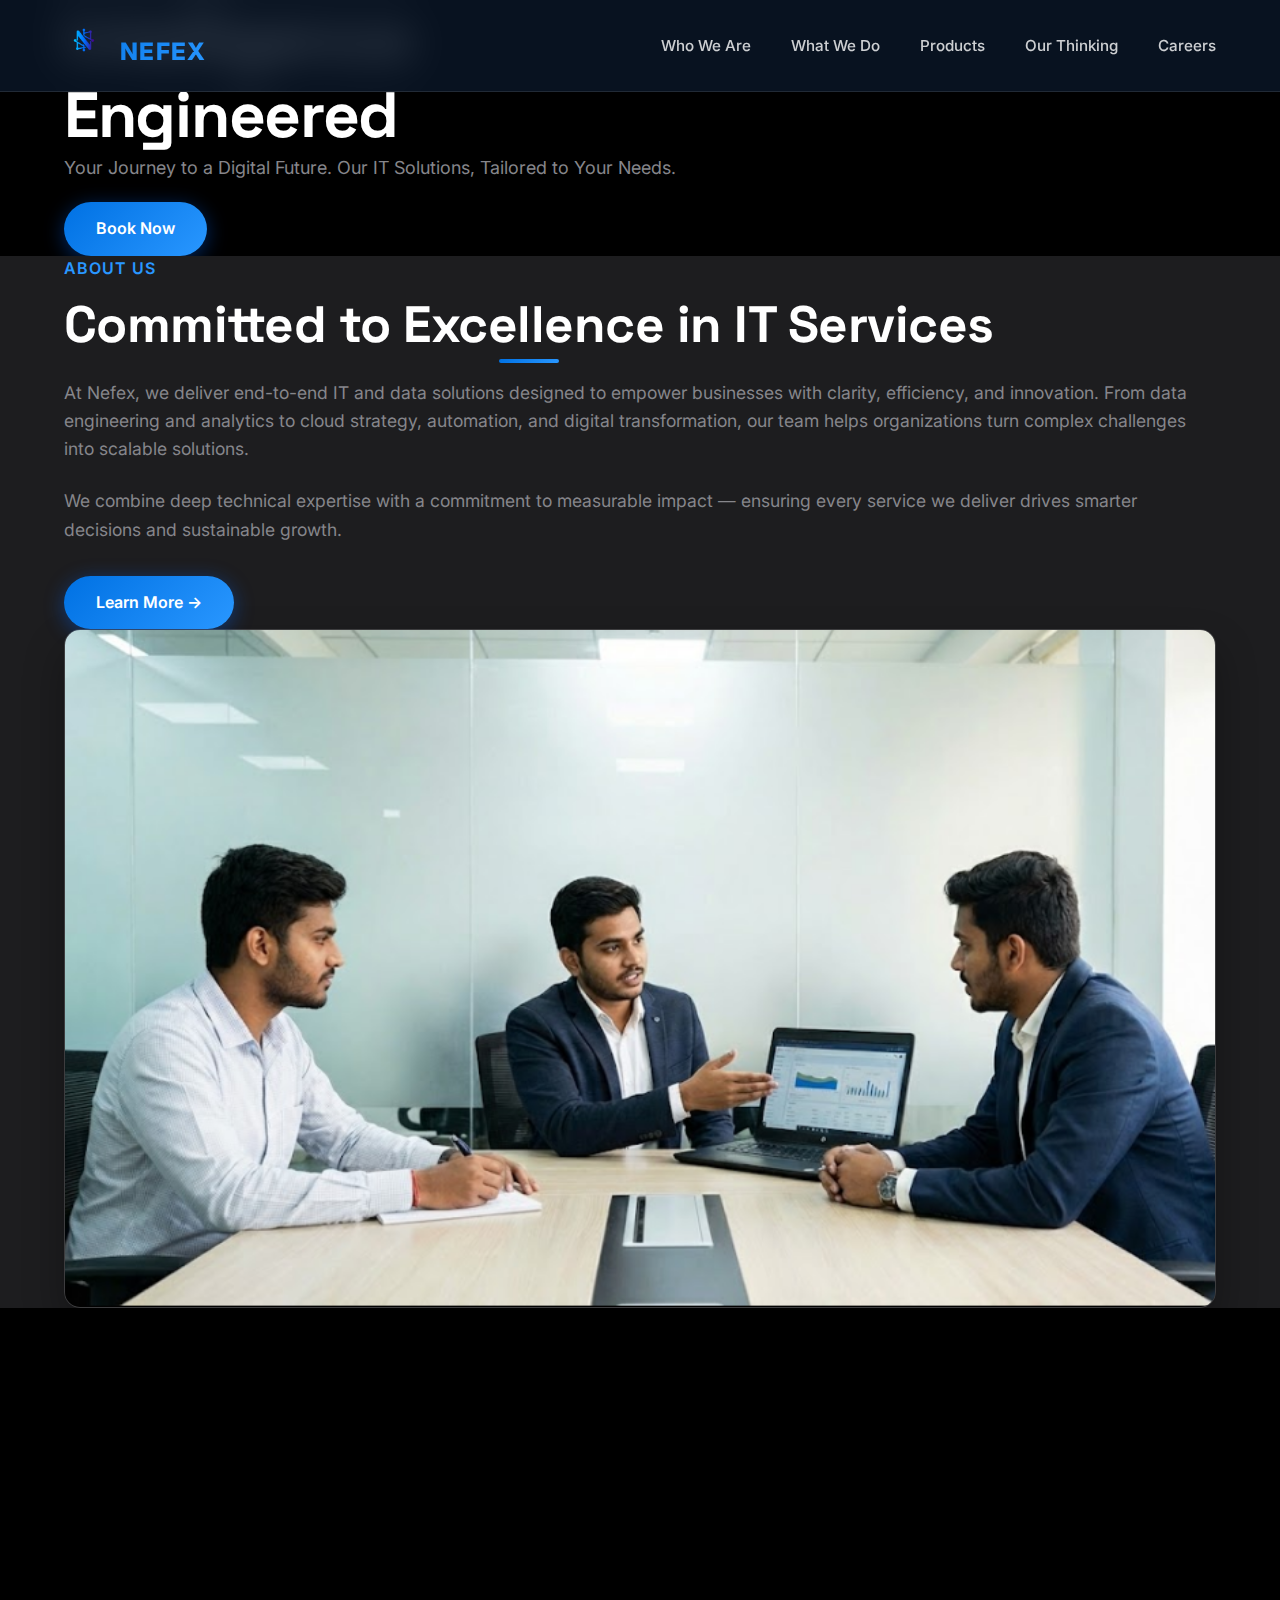
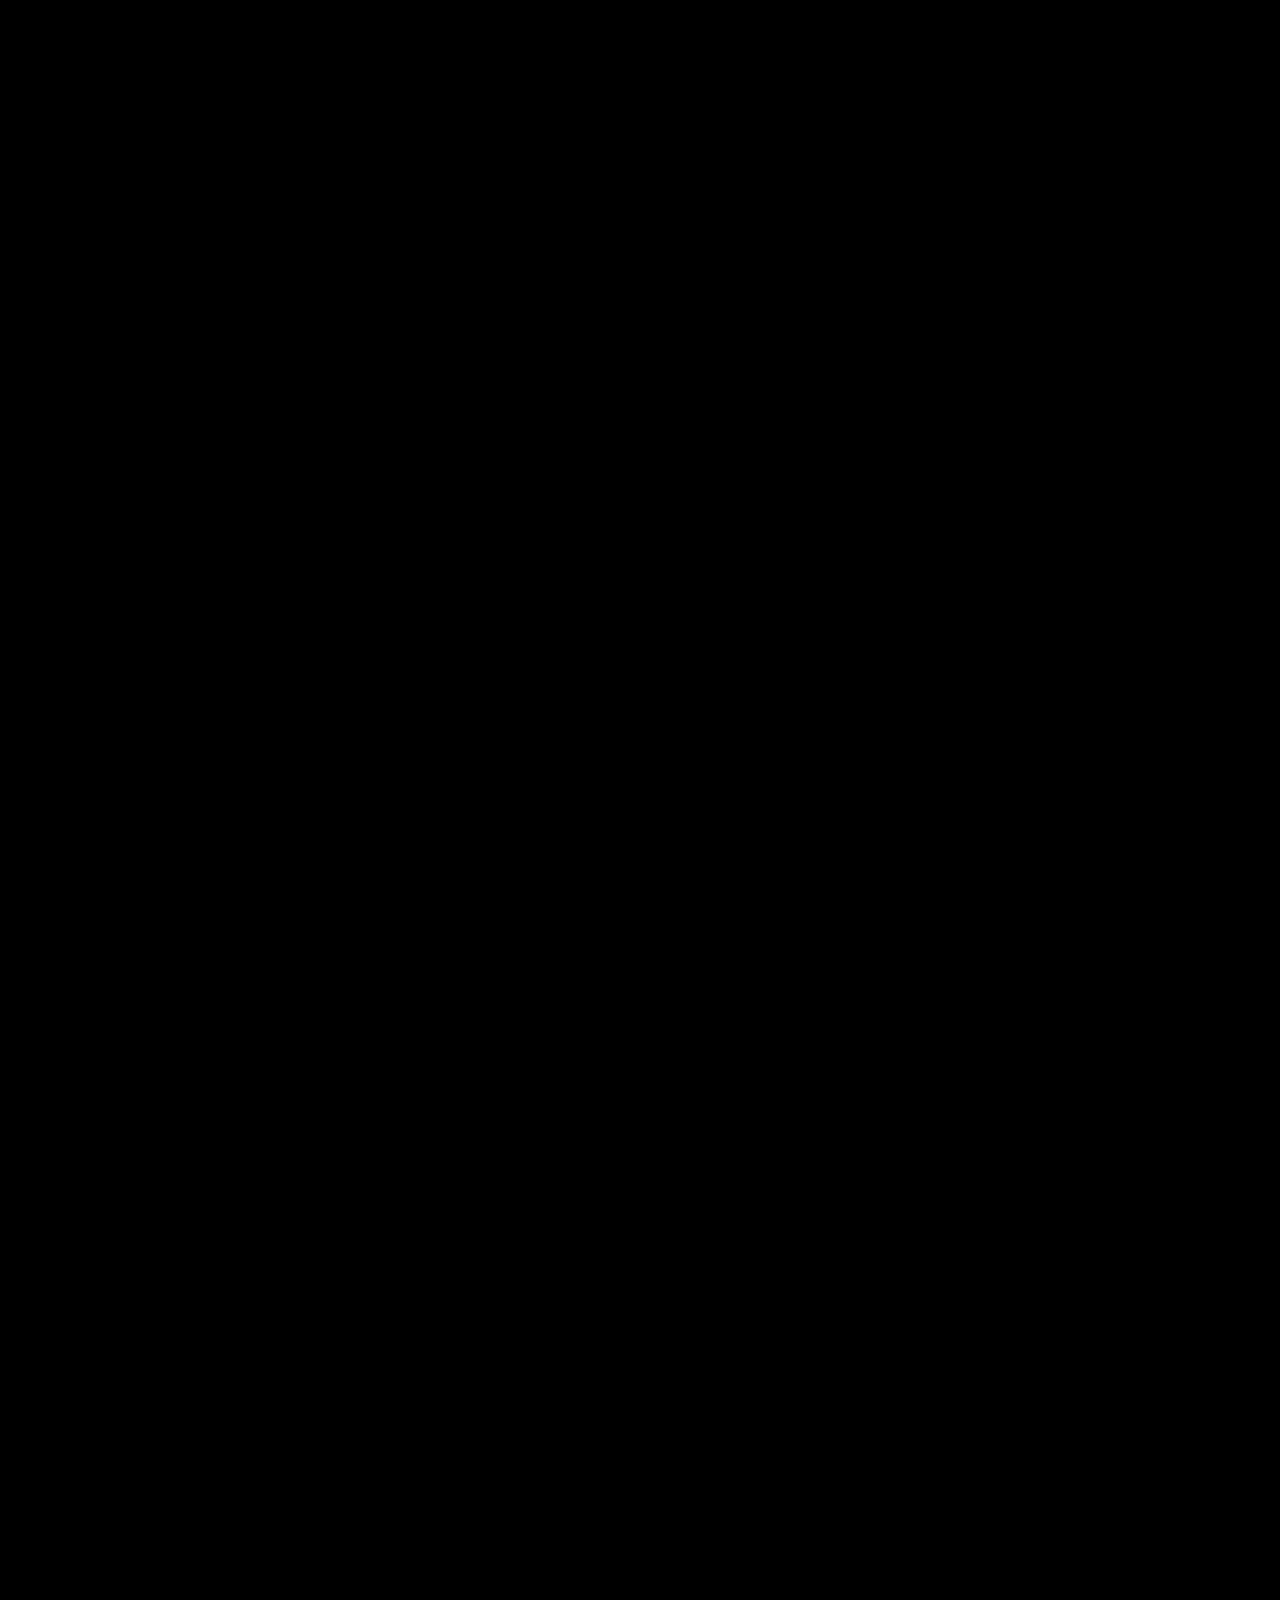
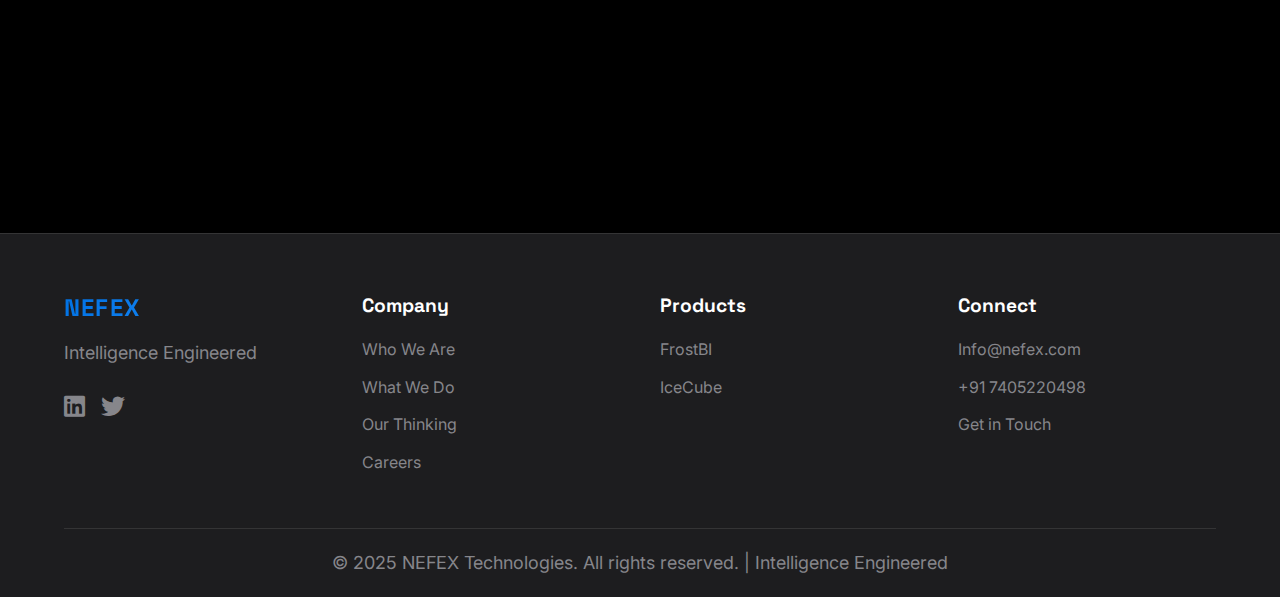
<file: index.html>
<!DOCTYPE html>
<html lang="en">

<head>
    <meta charset="UTF-8">
    <meta name="viewport" content="width=device-width, initial-scale=1.0">
    <meta name="description"
        content="NEFEX Technologies - Intelligence Engineered. We help businesses unlock the full potential of their data through tailored consulting, advanced analytics, and IT solutions.">
    <meta name="keywords"
        content="Data Engineering, Cloud Architecture, AI, Machine Learning, Business Intelligence, FrostBI, IceCube">
    <title>NEFEX | Intelligence Engineered - Data Solutions</title>

    <!-- Fonts -->
    <link rel="preconnect" href="https://fonts.googleapis.com">
    <link rel="preconnect" href="https://fonts.gstatic.com" crossorigin>
    <link
        href="https://fonts.googleapis.com/css2?family=Inter:wght@400;500;600;700;800&family=Space+Grotesk:wght@400;500;600;700&display=swap"
        rel="stylesheet">

    <!-- Font Awesome -->


    <link rel="stylesheet" href="https://cdnjs.cloudflare.com/ajax/libs/font-awesome/6.5.1/css/all.min.css">



    <!-- Styles -->
    <link rel="stylesheet" href="css/style.css">
</head>

<body>

    <!-- Header / Navigation -->
    <header class="header" id="header">
        <nav class="nav container">
            <a href="index.html" class="logo">
                <img src="assets/nefex-logo.png" alt="NEFEX Logo" style="height: 40px; margin-right: 10px;">
                NEFEX
            </a>

            <ul class="nav-links" id="navLinks">
                <li><a href="whoweare.html">Who We Are</a></li>
                <li><a href="whatwedo.html">What We Do</a></li>
                <li><a href="products.html">Products</a></li>
                <li><a href="#blog">Our Thinking</a></li>
                <li><a href="#careers">Careers</a></li>
            </ul>

            <button class="menu-toggle" id="menuToggle" aria-label="Toggle menu">
                <span></span>
                <span></span>
                <span></span>
            </button>
        </nav>
    </header>

    <!-- Hero Section -->
    <section class="hero" id="hero">
        <div class="hero-content container">
            <h1 class="hero-title">Intelligence<br>Engineered</h1>
            <p class="hero-subtitle">Your Journey to a Digital Future. Our IT Solutions, Tailored to Your Needs.</p>
            <a href="#contact" class="btn btn-primary btn-lg" style="margin-top: 20px;">Book Now</a>
        </div>
    </section>

    <!-- About Us Section -->
    <section class="section" id="about" style="background: var(--bg-dark);">
        <div class="container">
            <div class="split-layout">
                <div class="split-content">
                    <span
                        style="color: var(--accent-cyan); font-weight: 600; text-transform: uppercase; letter-spacing: 1px; display: block; margin-bottom: 12px;">About
                        Us</span>
                    <h2 class="section-title" style="text-align: left; margin-bottom: 24px;">Committed to Excellence in
                        IT Services</h2>
                    <p class="section-description"
                        style="margin-bottom: 24px; font-size: 1.1rem; color: var(--text-gray);">
                        At Nefex, we deliver end-to-end IT and data solutions designed to empower businesses with
                        clarity, efficiency, and innovation. From data engineering and analytics to cloud strategy,
                        automation, and digital transformation, our team helps organizations turn complex challenges
                        into scalable solutions.
                    </p>
                    <p class="section-description"
                        style="margin-bottom: 32px; font-size: 1.1rem; color: var(--text-gray);">
                        We combine deep technical expertise with a commitment to measurable impact — ensuring every
                        service we deliver drives smarter decisions and sustainable growth.
                    </p>
                    <a href="whoweare.html" class="btn btn-primary btn-lg">Learn More &rarr;</a>
                </div>
                <div class="split-image"
                    style="min-height: 400px; background: rgba(255,255,255,0.05); border-radius: 16px;">
                    <img src="assets/about_us_v2.png" alt="Team collaborating on IT solutions"
                        style="width: 100%; height: 100%; object-fit: cover; border-radius: 16px; border: 1px solid rgba(255,255,255,0.1); box-shadow: 0 20px 40px rgba(0,0,0,0.3); display: block;">
                </div>
            </div>
        </div>
    </section>

    <!-- Tailored Solutions Section -->
    <section class="section" id="tailored-solutions" style="background: rgba(255,255,255,0.02);">
        <div class="container">
            <div class="split-layout">
                <div class="split-image">
                    <img src="assets/tailored-solutions.jpg" alt="Team collaborating on RAG System Pipeline"
                        style="width: 100%; height: auto; border-radius: 16px; border: 1px solid rgba(255,255,255,0.1); box-shadow: 0 20px 40px rgba(0,0,0,0.3);">
                </div>
                <div class="split-content">
                    <h2 class="section-title" style="text-align: left; margin-bottom: 24px;">AI Solutions, Tailored to
                        Your DNA</h2>
                    <p class="section-description" style="margin-bottom: 32px; font-size: 1.1rem;">
                        We don't just sell products; we build custom engines designed for your specific business needs.
                        At NEFEX, we understand that every organization is unique. That's why we engineer bespoke AI and
                        data architectures that integrate seamlessly with your existing ecosystem, driving efficiency
                        and
                        innovation from the inside out.
                    </p>
                    <a href="whatwedo.html" class="btn btn-primary btn-lg">Our Approach</a>
                </div>
            </div>
        </div>
    </section>

    <!-- Stats Section -->
    <section class="section" id="stats" style="background: var(--bg-dark);">
        <div class="container">
            <div class="section-header">
                <h2 class="section-title">INNOVATIVE SOLUTIONS<br>FOR BUSINESSES</h2>
            </div>
            <div class="stats-grid"
                style="display: grid; grid-template-columns: repeat(auto-fit, minmax(250px, 1fr)); gap: 32px; margin-top: 48px;">
                <!-- Stat 1 -->
                <div class="stat-card"
                    style="background: rgba(255,255,255,0.03); padding: 32px; border-radius: 16px; border: 1px solid rgba(255,255,255,0.05); text-align: center;">
                    <h3 style="font-size: 3rem; font-weight: 800; color: var(--accent-cyan); margin-bottom: 8px;">8+
                    </h3>
                    <p style="font-size: 1.2rem; font-weight: 600; color: var(--text-white); margin-bottom: 8px;">Years
                        of Experience</p>
                    <p style="color: var(--text-gray);">A legacy of excellence IT services.</p>
                </div>
                <!-- Stat 2 -->
                <div class="stat-card"
                    style="background: rgba(255,255,255,0.03); padding: 32px; border-radius: 16px; border: 1px solid rgba(255,255,255,0.05); text-align: center;">
                    <h3 style="font-size: 3rem; font-weight: 800; color: var(--accent-cyan); margin-bottom: 8px;">70%
                    </h3>
                    <p style="font-size: 1.2rem; font-weight: 600; color: var(--text-white); margin-bottom: 8px;">
                        Increase in Efficiency</p>
                    <p style="color: var(--text-gray);">Streamlined operations and improved workflow.</p>
                </div>
                <!-- Stat 3 -->
                <div class="stat-card"
                    style="background: rgba(255,255,255,0.03); padding: 32px; border-radius: 16px; border: 1px solid rgba(255,255,255,0.05); text-align: center;">
                    <h3 style="font-size: 3rem; font-weight: 800; color: var(--accent-cyan); margin-bottom: 8px;">90%
                    </h3>
                    <p style="font-size: 1.2rem; font-weight: 600; color: var(--text-white); margin-bottom: 8px;">Client
                        Satisfaction Rate</p>
                    <p style="color: var(--text-gray);">Trusted by businesses across all sectors for superior service.
                    </p>
                </div>
                <!-- Stat 4 -->
                <div class="stat-card"
                    style="background: rgba(255,255,255,0.03); padding: 32px; border-radius: 16px; border: 1px solid rgba(255,255,255,0.05); text-align: center;">
                    <h3 style="font-size: 3rem; font-weight: 800; color: var(--accent-cyan); margin-bottom: 8px;">10+
                    </h3>
                    <p style="font-size: 1.2rem; font-weight: 600; color: var(--text-white); margin-bottom: 8px;">
                        Projects Completed</p>
                    <p style="color: var(--text-gray);">Delivering cutting-edge solutions for a seamless digital future.
                    </p>
                </div>
            </div>
        </div>
    </section>

    <!-- Connect with Us Section -->
    <section class="section" id="contact">
        <div class="container">
            <div class="section-header">
                <h2 class="section-title">Connect with Us</h2>
                <p class="section-subtitle">Ready to transform your data? Let's start the conversation.</p>
            </div>
            <div class="contact-form-container"
                style="max-width: 600px; margin: 0 auto; background: rgba(255,255,255,0.03); padding: 40px; border-radius: 16px; border: 1px solid rgba(255,255,255,0.1); backdrop-filter: blur(10px);">
                <form action="#" method="POST" class="contact-form">
                    <div class="form-group" style="margin-bottom: 20px;">
                        <label for="name"
                            style="display: block; color: var(--text-light); margin-bottom: 8px; font-weight: 500;">Name</label>
                        <input type="text" id="name" name="name" required
                            style="width: 100%; padding: 12px 16px; background: rgba(255,255,255,0.05); border: 1px solid rgba(255,255,255,0.1); border-radius: 8px; color: var(--text-white); font-family: var(--font-primary); font-size: 1rem; outline: none; transition: border-color 0.3s ease;">
                    </div>
                    <div class="form-group" style="margin-bottom: 20px;">
                        <label for="email"
                            style="display: block; color: var(--text-light); margin-bottom: 8px; font-weight: 500;">Email</label>
                        <input type="email" id="email" name="email" required
                            style="width: 100%; padding: 12px 16px; background: rgba(255,255,255,0.05); border: 1px solid rgba(255,255,255,0.1); border-radius: 8px; color: var(--text-white); font-family: var(--font-primary); font-size: 1rem; outline: none; transition: border-color 0.3s ease;">
                    </div>
                    <div class="form-group" style="margin-bottom: 20px;">
                        <label for="subject"
                            style="display: block; color: var(--text-light); margin-bottom: 8px; font-weight: 500;">Subject</label>
                        <select id="subject" name="subject"
                            style="width: 100%; padding: 12px 16px; background: rgba(255,255,255,0.05); border: 1px solid rgba(255,255,255,0.1); border-radius: 8px; color: var(--text-white); font-family: var(--font-primary); font-size: 1rem; outline: none; transition: border-color 0.3s ease;">
                            <option value="general" style="background: var(--bg-dark);">General Inquiry</option>
                            <option value="consulting" style="background: var(--bg-dark);">Consulting Services</option>
                            <option value="products" style="background: var(--bg-dark);">Product Demo</option>
                            <option value="careers" style="background: var(--bg-dark);">Careers</option>
                        </select>
                    </div>
                    <div class="form-group" style="margin-bottom: 32px;">
                        <label for="message"
                            style="display: block; color: var(--text-light); margin-bottom: 8px; font-weight: 500;">Message</label>
                        <textarea id="message" name="message" rows="5" required
                            style="width: 100%; padding: 12px 16px; background: rgba(255,255,255,0.05); border: 1px solid rgba(255,255,255,0.1); border-radius: 8px; color: var(--text-white); font-family: var(--font-primary); font-size: 1rem; outline: none; transition: border-color 0.3s ease; resize: vertical;"></textarea>
                    </div>
                    <button type="submit" class="btn btn-primary" style="width: 100%;">Send Message</button>
                </form>
            </div>
        </div>
    </section>

    <!-- Footer -->
    <footer class="footer">
        <div class="container">
            <div class="footer-content">
                <div class="footer-section">
                    <h3 class="logo" style="font-size: 1.5rem; margin-bottom: 16px;">NEFEX</h3>
                    <p style="color: var(--text-gray); margin-bottom: 20px;">Intelligence Engineered</p>
                    <div style="display: flex; gap: 16px;">
                        <a href="https://www.linkedin.com/company/nefex-technologies/" target="_blank"
                            style="color: var(--text-gray); font-size: 1.5rem; transition: var(--transition-smooth);"
                            onmouseover="this.style.color='var(--accent-cyan)'"
                            onmouseout="this.style.color='var(--text-gray)'"><i class="fab fa-linkedin"></i></a>
                        <a href="https://www.twitter.com/WixStudio" target="_blank"
                            style="color: var(--text-gray); font-size: 1.5rem; transition: var(--transition-smooth);"
                            onmouseover="this.style.color='var(--accent-cyan)'"
                            onmouseout="this.style.color='var(--text-gray)'"><i class="fab fa-twitter"></i></a>
                    </div>
                </div>

                <div class="footer-section">
                    <h3>Company</h3>
                    <ul class="footer-links">
                        <li><a href="whoweare.html">Who We Are</a></li>
                        <li><a href="whatwedo.html">What We Do</a></li>
                        <li><a href="#blog">Our Thinking</a></li>
                        <li><a href="#careers">Careers</a></li>
                    </ul>
                </div>

                <div class="footer-section">
                    <h3>Products</h3>
                    <ul class="footer-links">
                        <li><a href="products.html">FrostBI</a></li>
                        <li><a href="products.html">IceCube</a></li>
                    </ul>
                </div>

                <div class="footer-section">
                    <h3>Connect</h3>
                    <ul class="footer-links">
                        <li><a href="mailto:Info@nefex.com">Info@nefex.com</a></li>
                        <li><a href="tel:+917405220498">+91 7405220498</a></li>
                        <li><a href="#contact">Get in Touch</a></li>
                    </ul>
                </div>
            </div>

            <div class="footer-bottom">
                <p>© 2025 NEFEX Technologies. All rights reserved. | Intelligence Engineered</p>
            </div>
        </div>
    </footer>

    <!-- Scripts -->
    <script src="js/main.js"></script>
</body>

</html>
</file>
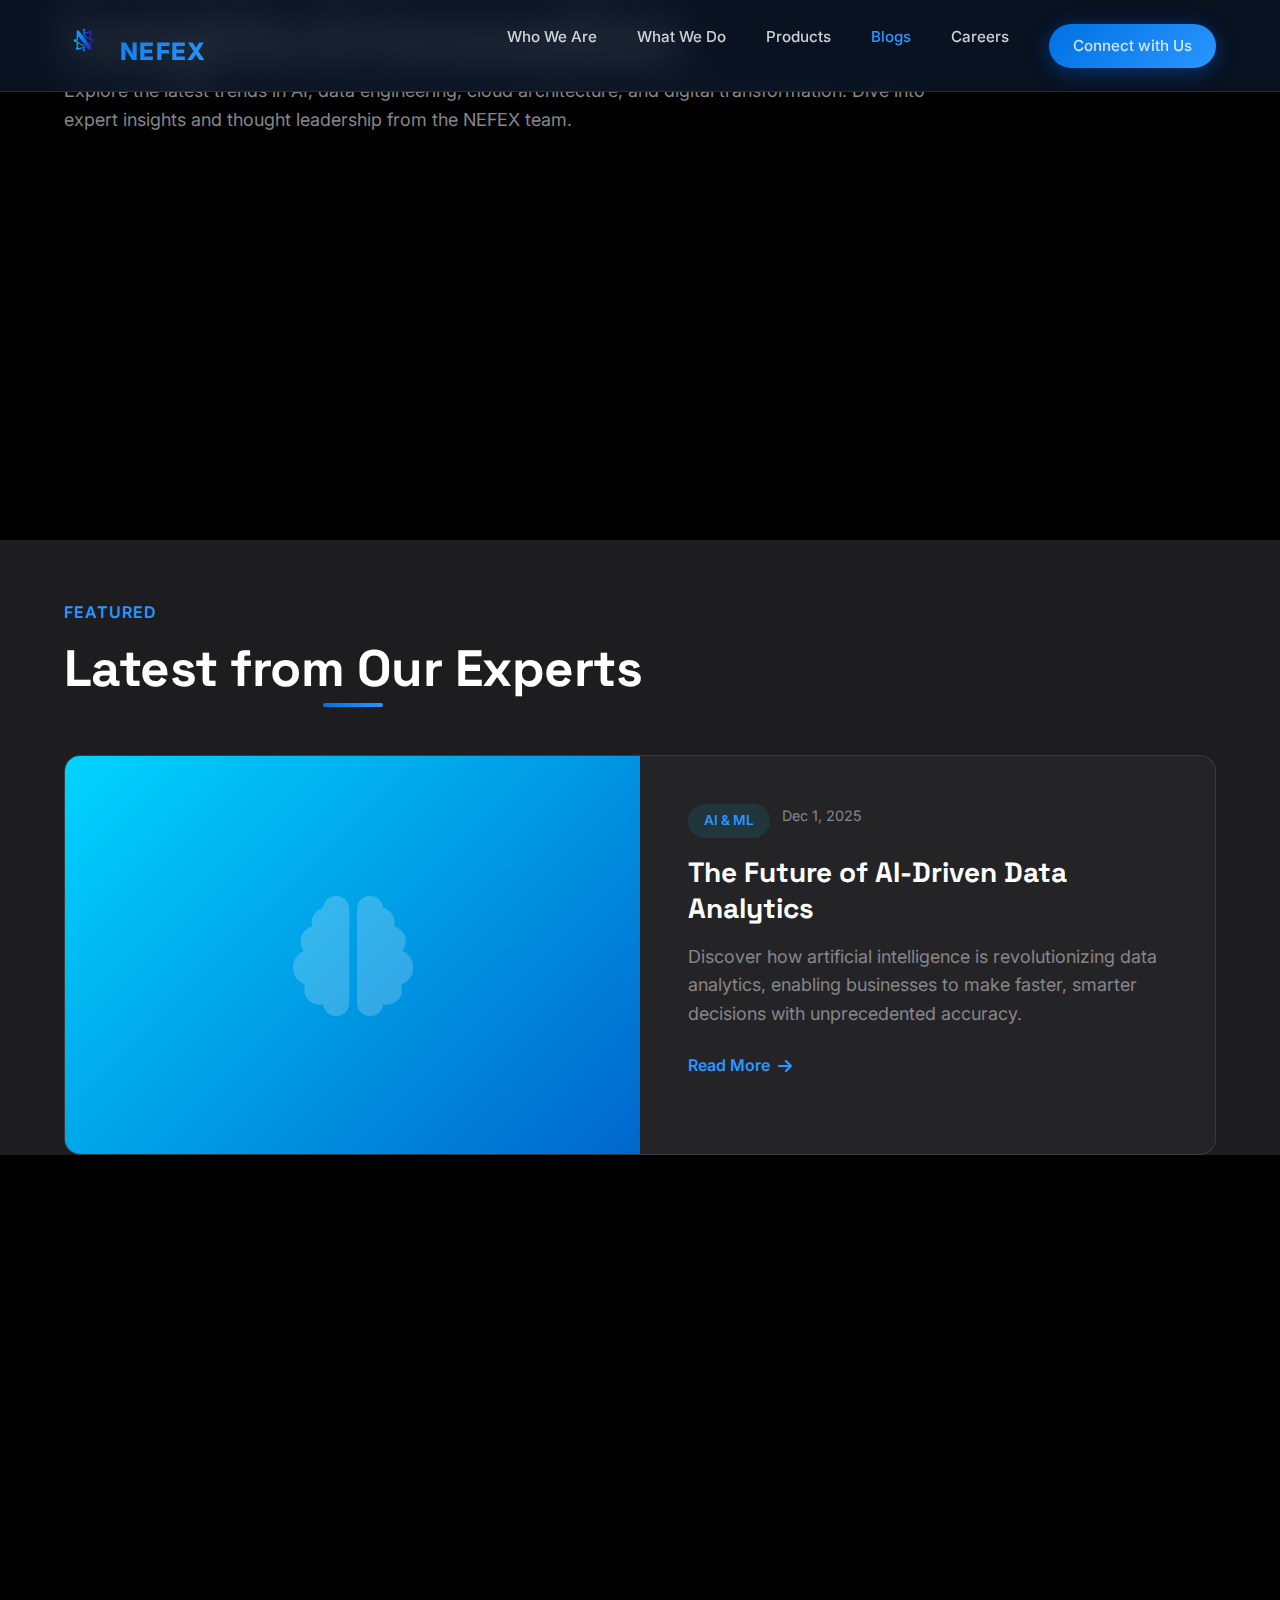
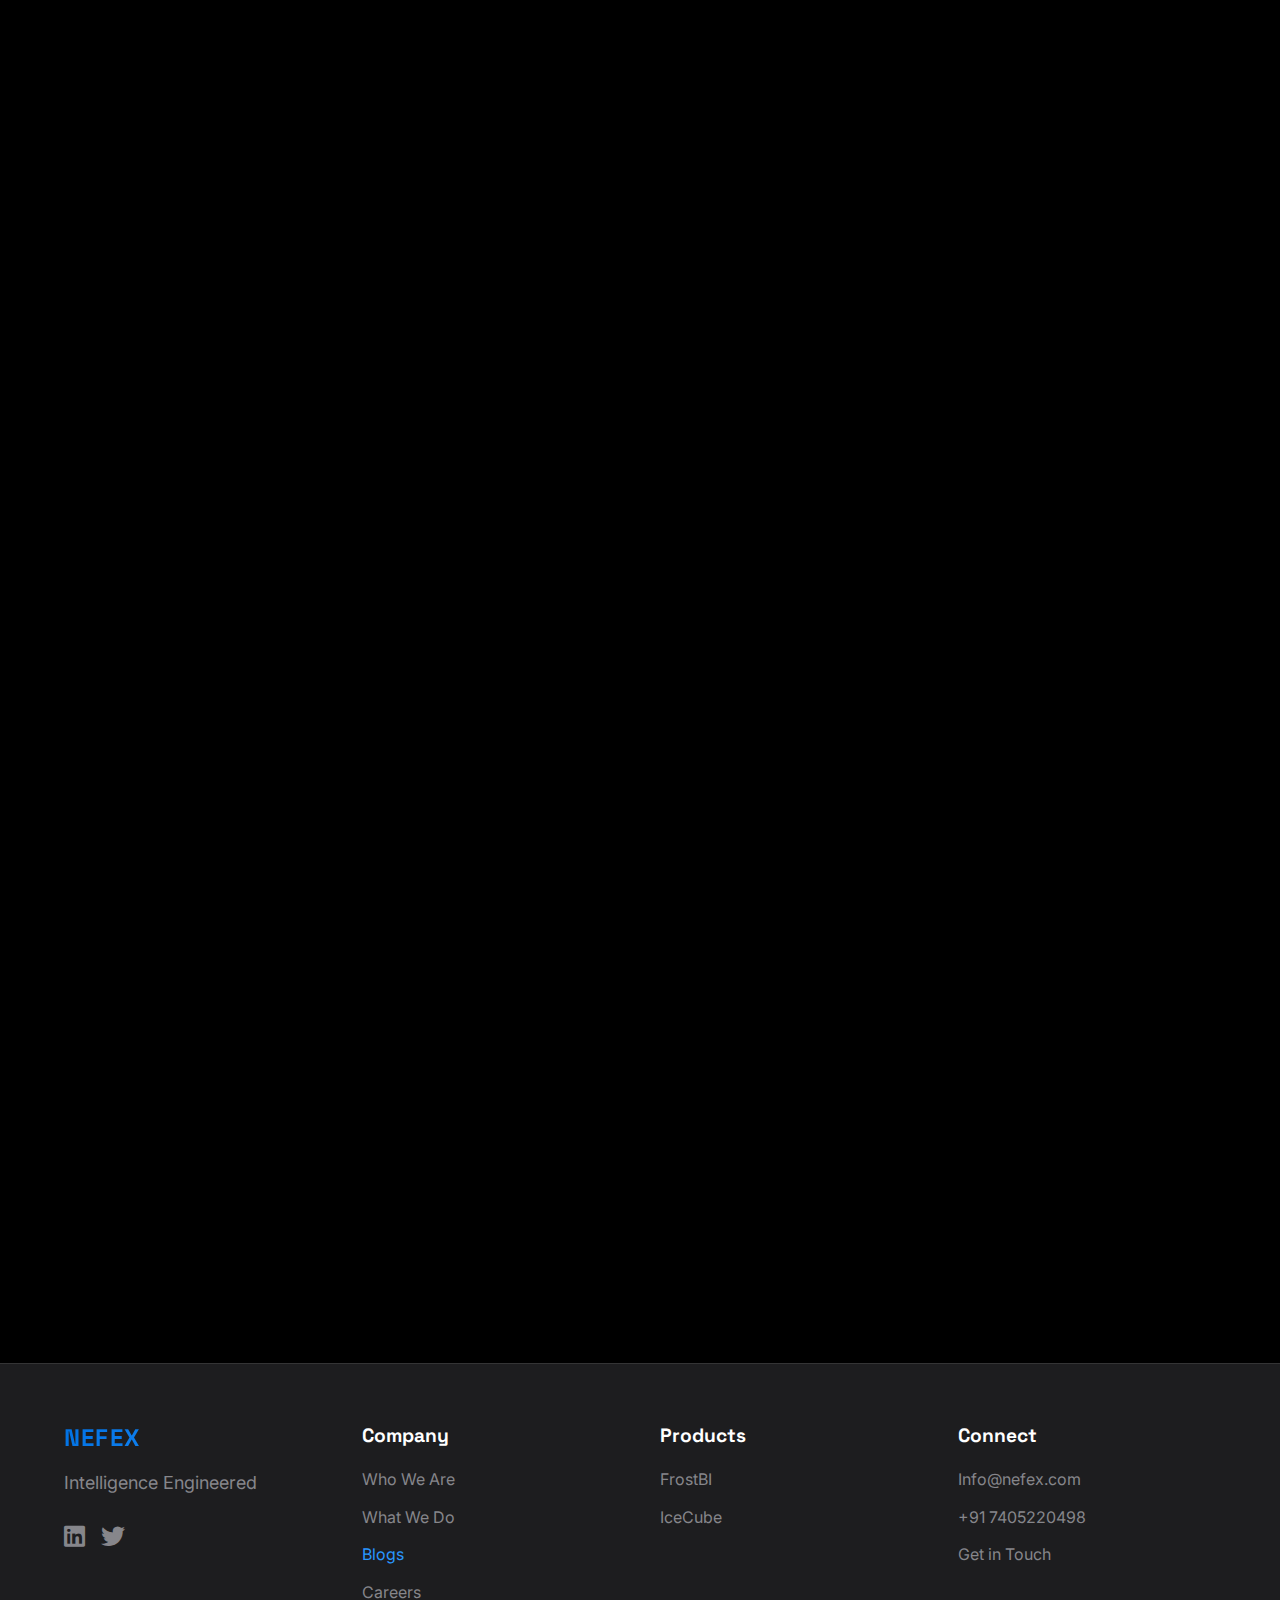
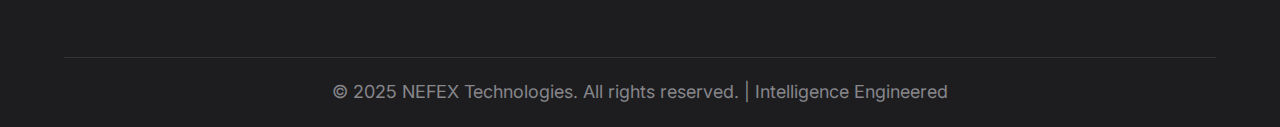
<file: blogs.html>
<!DOCTYPE html>
<html lang="en">

<head>
    <meta charset="UTF-8">
    <meta name="viewport" content="width=device-width, initial-scale=1.0">
    <meta name="description"
        content="Blogs - NEFEX Technologies. Insights on AI, Data Engineering, Cloud Architecture, and Digital Transformation.">
    <title>Blogs | NEFEX Technologies</title>

    <!-- Fonts -->
    <link rel="preconnect" href="https://fonts.googleapis.com">
    <link rel="preconnect" href="https://fonts.gstatic.com" crossorigin>
    <link
        href="https://fonts.googleapis.com/css2?family=Inter:wght@400;500;600;700;800&family=Space+Grotesk:wght@400;500;600;700&display=swap"
        rel="stylesheet">

    <!-- Font Awesome -->
    <link rel="stylesheet" href="https://cdnjs.cloudflare.com/ajax/libs/font-awesome/6.5.1/css/all.min.css">

    <!-- Styles -->
    <link rel="stylesheet" href="css/style.css">
</head>

<body>

    <!-- Header / Navigation -->
    <header class="header" id="header">
        <nav class="nav container">
            <a href="index.html" class="logo">
                <img src="assets/nefex-logo.png" alt="NEFEX Logo" style="height: 40px; margin-right: 10px;">
                NEFEX
            </a>

            <ul class="nav-links" id="navLinks">
                <li><a href="whoweare.html">Who We Are</a></li>
                <li><a href="whatwedo.html">What We Do</a></li>
                <li><a href="products.html">Products</a></li>
                <li><a href="blogs.html" class="active" style="color: var(--accent-cyan);">Blogs</a></li>
                <li><a href="index.html#careers">Careers</a></li>
                <li><a href="index.html#contact" class="btn btn-primary" style="padding: 10px 24px;">Connect with Us</a>
                </li>
            </ul>

            <button class="menu-toggle" id="menuToggle" aria-label="Toggle menu">
                <span></span>
                <span></span>
                <span></span>
            </button>
        </nav>
    </header>

    <!-- Hero Section -->
    <section class="hero" style="min-height: 60vh;">
        <div class="hero-content container">
            <h1 class="hero-title">Insights & Innovation</h1>
            <p class="hero-subtitle" style="max-width: 900px;">
                Explore the latest trends in AI, data engineering, cloud architecture, and digital transformation.
                Dive into expert insights and thought leadership from the NEFEX team.
            </p>
        </div>
    </section>

    <!-- Featured Blog Section -->
    <section class="section" style="background: var(--bg-dark); padding-top: 60px;">
        <div class="container">
            <div class="section-header" style="margin-bottom: 40px;">
                <span
                    style="color: var(--accent-cyan); font-weight: 600; text-transform: uppercase; letter-spacing: 1px; display: block; margin-bottom: 12px;">Featured</span>
                <h2 class="section-title" style="text-align: left;">Latest from Our Experts</h2>
            </div>

            <!-- Featured Blog Card -->
            <div
                style="background: rgba(255,255,255,0.03); border-radius: 16px; border: 1px solid rgba(255,255,255,0.1); overflow: hidden; display: grid; grid-template-columns: 1fr 1fr; gap: 0; max-height: 400px;">
                <div
                    style="background: linear-gradient(135deg, #00D4FF 0%, #0066CC 100%); min-height: 400px; display: flex; align-items: center; justify-content: center;">
                    <i class="fas fa-brain" style="font-size: 120px; color: rgba(255,255,255,0.2);"></i>
                </div>
                <div style="padding: 48px;">
                    <div style="display: flex; gap: 12px; margin-bottom: 16px;">
                        <span
                            style="background: rgba(0,212,255,0.1); color: var(--accent-cyan); padding: 6px 16px; border-radius: 20px; font-size: 0.85rem; font-weight: 600;">AI
                            & ML</span>
                        <span style="color: var(--text-gray); font-size: 0.9rem;">Dec 1, 2025</span>
                    </div>
                    <h3
                        style="font-size: 1.75rem; font-weight: 700; color: var(--text-white); margin-bottom: 16px; line-height: 1.3;">
                        The Future of AI-Driven Data Analytics
                    </h3>
                    <p style="color: var(--text-gray); margin-bottom: 24px; line-height: 1.6;">
                        Discover how artificial intelligence is revolutionizing data analytics, enabling businesses to
                        make faster,
                        smarter decisions with unprecedented accuracy.
                    </p>
                    <a href="#"
                        style="color: var(--accent-cyan); font-weight: 600; text-decoration: none; display: inline-flex; align-items: center; gap: 8px; transition: var(--transition-smooth);">
                        Read More <i class="fas fa-arrow-right"></i>
                    </a>
                </div>
            </div>
        </div>
    </section>

    <!-- Blog Grid Section -->
    <section class="section" style="background: rgba(255,255,255,0.02);">
        <div class="container">
            <div class="section-header" style="margin-bottom: 48px;">
                <h2 class="section-title">All Articles</h2>
                <p class="section-subtitle">Explore our collection of insights, tutorials, and industry analysis</p>
            </div>

            <!-- Blog Categories Filter -->
            <div style="display: flex; gap: 16px; margin-bottom: 48px; flex-wrap: wrap; justify-content: center;">
                <button
                    style="background: var(--accent-cyan); color: var(--bg-dark); padding: 10px 24px; border-radius: 24px; border: none; font-weight: 600; cursor: pointer; transition: var(--transition-smooth);">All</button>
                <button
                    style="background: rgba(255,255,255,0.05); color: var(--text-light); padding: 10px 24px; border-radius: 24px; border: 1px solid rgba(255,255,255,0.1); font-weight: 600; cursor: pointer; transition: var(--transition-smooth);">AI
                    & ML</button>
                <button
                    style="background: rgba(255,255,255,0.05); color: var(--text-light); padding: 10px 24px; border-radius: 24px; border: 1px solid rgba(255,255,255,0.1); font-weight: 600; cursor: pointer; transition: var(--transition-smooth);">Data
                    Engineering</button>
                <button
                    style="background: rgba(255,255,255,0.05); color: var(--text-light); padding: 10px 24px; border-radius: 24px; border: 1px solid rgba(255,255,255,0.1); font-weight: 600; cursor: pointer; transition: var(--transition-smooth);">Cloud</button>
                <button
                    style="background: rgba(255,255,255,0.05); color: var(--text-light); padding: 10px 24px; border-radius: 24px; border: 1px solid rgba(255,255,255,0.1); font-weight: 600; cursor: pointer; transition: var(--transition-smooth);">Business
                    Intelligence</button>
            </div>

            <!-- Blog Cards Grid -->
            <div class="grid-3">
                <!-- Blog Card 1 -->
                <div class="card" style="cursor: pointer; transition: transform 0.3s ease;">
                    <div
                        style="height: 200px; background: linear-gradient(135deg, #06D6A0 0%, #048A81 100%); border-radius: 12px; margin-bottom: 20px; display: flex; align-items: center; justify-content: center;">
                        <i class="fas fa-database" style="font-size: 64px; color: rgba(255,255,255,0.3);"></i>
                    </div>
                    <div style="display: flex; gap: 12px; margin-bottom: 12px;">
                        <span
                            style="background: rgba(6,214,160,0.1); color: #06D6A0; padding: 4px 12px; border-radius: 12px; font-size: 0.8rem; font-weight: 600;">Data
                            Engineering</span>
                        <span style="color: var(--text-gray); font-size: 0.85rem;">Nov 28, 2025</span>
                    </div>
                    <h3 class="card-title" style="margin-bottom: 12px;">Building Scalable Data Pipelines</h3>
                    <p class="card-description">
                        Learn best practices for designing and implementing robust, scalable data pipelines that can
                        handle massive volumes of data.
                    </p>
                    <a href="#"
                        style="color: var(--accent-cyan); font-weight: 600; text-decoration: none; display: inline-flex; align-items: center; gap: 8px; margin-top: 16px;">
                        Read Article <i class="fas fa-arrow-right"></i>
                    </a>
                </div>

                <!-- Blog Card 2 -->
                <div class="card" style="cursor: pointer; transition: transform 0.3s ease;">
                    <div
                        style="height: 200px; background: linear-gradient(135deg, #9D4EDD 0%, #6B21A8 100%); border-radius: 12px; margin-bottom: 20px; display: flex; align-items: center; justify-content: center;">
                        <i class="fas fa-cloud" style="font-size: 64px; color: rgba(255,255,255,0.3);"></i>
                    </div>
                    <div style="display: flex; gap: 12px; margin-bottom: 12px;">
                        <span
                            style="background: rgba(157,78,221,0.1); color: #9D4EDD; padding: 4px 12px; border-radius: 12px; font-size: 0.8rem; font-weight: 600;">Cloud</span>
                        <span style="color: var(--text-gray); font-size: 0.85rem;">Nov 25, 2025</span>
                    </div>
                    <h3 class="card-title" style="margin-bottom: 12px;">Cloud Migration Strategies for Enterprises</h3>
                    <p class="card-description">
                        A comprehensive guide to planning and executing successful cloud migration projects for
                        large-scale enterprise applications.
                    </p>
                    <a href="#"
                        style="color: var(--accent-cyan); font-weight: 600; text-decoration: none; display: inline-flex; align-items: center; gap: 8px; margin-top: 16px;">
                        Read Article <i class="fas fa-arrow-right"></i>
                    </a>
                </div>

                <!-- Blog Card 3 -->
                <div class="card" style="cursor: pointer; transition: transform 0.3s ease;">
                    <div
                        style="height: 200px; background: linear-gradient(135deg, #FF6B6B 0%, #C92A2A 100%); border-radius: 12px; margin-bottom: 20px; display: flex; align-items: center; justify-content: center;">
                        <i class="fas fa-chart-line" style="font-size: 64px; color: rgba(255,255,255,0.3);"></i>
                    </div>
                    <div style="display: flex; gap: 12px; margin-bottom: 12px;">
                        <span
                            style="background: rgba(255,107,107,0.1); color: #FF6B6B; padding: 4px 12px; border-radius: 12px; font-size: 0.8rem; font-weight: 600;">Business
                            Intelligence</span>
                        <span style="color: var(--text-gray); font-size: 0.85rem;">Nov 22, 2025</span>
                    </div>
                    <h3 class="card-title" style="margin-bottom: 12px;">Real-Time Analytics: Turning Data into Action
                    </h3>
                    <p class="card-description">
                        Explore how real-time analytics platforms are empowering businesses to make instant, data-driven
                        decisions.
                    </p>
                    <a href="#"
                        style="color: var(--accent-cyan); font-weight: 600; text-decoration: none; display: inline-flex; align-items: center; gap: 8px; margin-top: 16px;">
                        Read Article <i class="fas fa-arrow-right"></i>
                    </a>
                </div>

                <!-- Blog Card 4 -->
                <div class="card" style="cursor: pointer; transition: transform 0.3s ease;">
                    <div
                        style="height: 200px; background: linear-gradient(135deg, #FFB627 0%, #FF8A00 100%); border-radius: 12px; margin-bottom: 20px; display: flex; align-items: center; justify-content: center;">
                        <i class="fas fa-robot" style="font-size: 64px; color: rgba(255,255,255,0.3);"></i>
                    </div>
                    <div style="display: flex; gap: 12px; margin-bottom: 12px;">
                        <span
                            style="background: rgba(255,182,39,0.1); color: #FFB627; padding: 4px 12px; border-radius: 12px; font-size: 0.8rem; font-weight: 600;">AI
                            & ML</span>
                        <span style="color: var(--text-gray); font-size: 0.85rem;">Nov 20, 2025</span>
                    </div>
                    <h3 class="card-title" style="margin-bottom: 12px;">Machine Learning Operations: MLOps Best
                        Practices</h3>
                    <p class="card-description">
                        Discover the essential practices for deploying, monitoring, and maintaining ML models in
                        production environments.
                    </p>
                    <a href="#"
                        style="color: var(--accent-cyan); font-weight: 600; text-decoration: none; display: inline-flex; align-items: center; gap: 8px; margin-top: 16px;">
                        Read Article <i class="fas fa-arrow-right"></i>
                    </a>
                </div>

                <!-- Blog Card 5 -->
                <div class="card" style="cursor: pointer; transition: transform 0.3s ease;">
                    <div
                        style="height: 200px; background: linear-gradient(135deg, #00D4FF 0%, #0066CC 100%); border-radius: 12px; margin-bottom: 20px; display: flex; align-items: center; justify-content: center;">
                        <i class="fas fa-lock" style="font-size: 64px; color: rgba(255,255,255,0.3);"></i>
                    </div>
                    <div style="display: flex; gap: 12px; margin-bottom: 12px;">
                        <span
                            style="background: rgba(0,212,255,0.1); color: var(--accent-cyan); padding: 4px 12px; border-radius: 12px; font-size: 0.8rem; font-weight: 600;">Security</span>
                        <span style="color: var(--text-gray); font-size: 0.85rem;">Nov 18, 2025</span>
                    </div>
                    <h3 class="card-title" style="margin-bottom: 12px;">Data Security in the Cloud Era</h3>
                    <p class="card-description">
                        Essential strategies for protecting sensitive data in cloud environments while maintaining
                        compliance and accessibility.
                    </p>
                    <a href="#"
                        style="color: var(--accent-cyan); font-weight: 600; text-decoration: none; display: inline-flex; align-items: center; gap: 8px; margin-top: 16px;">
                        Read Article <i class="fas fa-arrow-right"></i>
                    </a>
                </div>

                <!-- Blog Card 6 -->
                <div class="card" style="cursor: pointer; transition: transform 0.3s ease;">
                    <div
                        style="height: 200px; background: linear-gradient(135deg, #06D6A0 0%, #048A81 100%); border-radius: 12px; margin-bottom: 20px; display: flex; align-items: center; justify-content: center;">
                        <i class="fas fa-code" style="font-size: 64px; color: rgba(255,255,255,0.3);"></i>
                    </div>
                    <div style="display: flex; gap: 12px; margin-bottom: 12px;">
                        <span
                            style="background: rgba(6,214,160,0.1); color: #06D6A0; padding: 4px 12px; border-radius: 12px; font-size: 0.8rem; font-weight: 600;">Development</span>
                        <span style="color: var(--text-gray); font-size: 0.85rem;">Nov 15, 2025</span>
                    </div>
                    <h3 class="card-title" style="margin-bottom: 12px;">Modern API Design Patterns</h3>
                    <p class="card-description">
                        Explore contemporary API design patterns and best practices for building robust, scalable
                        microservices architectures.
                    </p>
                    <a href="#"
                        style="color: var(--accent-cyan); font-weight: 600; text-decoration: none; display: inline-flex; align-items: center; gap: 8px; margin-top: 16px;">
                        Read Article <i class="fas fa-arrow-right"></i>
                    </a>
                </div>
            </div>

            <!-- Load More Button -->
            <div style="text-align: center; margin-top: 48px;">
                <button class="btn btn-primary btn-lg">Load More Articles</button>
            </div>
        </div>
    </section>

    <!-- Newsletter Section -->
    <section class="section" style="background: var(--bg-dark);">
        <div class="container">
            <div style="max-width: 600px; margin: 0 auto; text-align: center;">
                <h2 class="section-title" style="margin-bottom: 16px;">Stay Updated</h2>
                <p class="section-subtitle" style="margin-bottom: 32px;">
                    Subscribe to our newsletter and get the latest insights delivered to your inbox.
                </p>
                <div style="display: flex; gap: 12px; max-width: 500px; margin: 0 auto;">
                    <input type="email" placeholder="Enter your email"
                        style="flex: 1; padding: 14px 20px; background: rgba(255,255,255,0.05); border: 1px solid rgba(255,255,255,0.1); border-radius: 8px; color: var(--text-white); font-family: var(--font-primary); font-size: 1rem; outline: none;">
                    <button class="btn btn-primary">Subscribe</button>
                </div>
            </div>
        </div>
    </section>

    <!-- Footer -->
    <footer class="footer">
        <div class="container">
            <div class="footer-content">
                <div class="footer-section">
                    <h3 class="logo" style="font-size: 1.5rem; margin-bottom: 16px;">NEFEX</h3>
                    <p style="color: var(--text-gray); margin-bottom: 20px;">Intelligence Engineered</p>
                    <div style="display: flex; gap: 16px;">
                        <a href="https://www.linkedin.com/company/nefex-technologies/" target="_blank"
                            style="color: var(--text-gray); font-size: 1.5rem; transition: var(--transition-smooth);"
                            onmouseover="this.style.color='var(--accent-cyan)'"
                            onmouseout="this.style.color='var(--text-gray)'">
                            <i class="fab fa-linkedin"></i>
                        </a>
                        <a href="https://www.twitter.com/WixStudio" target="_blank"
                            style="color: var(--text-gray); font-size: 1.5rem; transition: var(--transition-smooth);"
                            onmouseover="this.style.color='var(--accent-cyan)'"
                            onmouseout="this.style.color='var(--text-gray)'">
                            <i class="fab fa-twitter"></i>
                        </a>
                    </div>
                </div>

                <div class="footer-section">
                    <h3>Company</h3>
                    <ul class="footer-links">
                        <li><a href="whoweare.html">Who We Are</a></li>
                        <li><a href="whatwedo.html">What We Do</a></li>
                        <li><a href="blogs.html" style="color: var(--accent-cyan);">Blogs</a></li>
                        <li><a href="index.html#careers">Careers</a></li>
                    </ul>
                </div>

                <div class="footer-section">
                    <h3>Products</h3>
                    <ul class="footer-links">
                        <li><a href="products.html">FrostBI</a></li>
                        <li><a href="products.html">IceCube</a></li>
                    </ul>
                </div>

                <div class="footer-section">
                    <h3>Connect</h3>
                    <ul class="footer-links">
                        <li><a href="mailto:Info@nefex.com">Info@nefex.com</a></li>
                        <li><a href="tel:+917405220498">+91 7405220498</a></li>
                        <li><a href="index.html#contact">Get in Touch</a></li>
                    </ul>
                </div>
            </div>

            <div class="footer-bottom">
                <p>© 2025 NEFEX Technologies. All rights reserved. | Intelligence Engineered</p>
            </div>
        </div>
    </footer>

    <!-- Scripts -->
    <script src="js/main.js"></script>
</body>

</html>
</file>
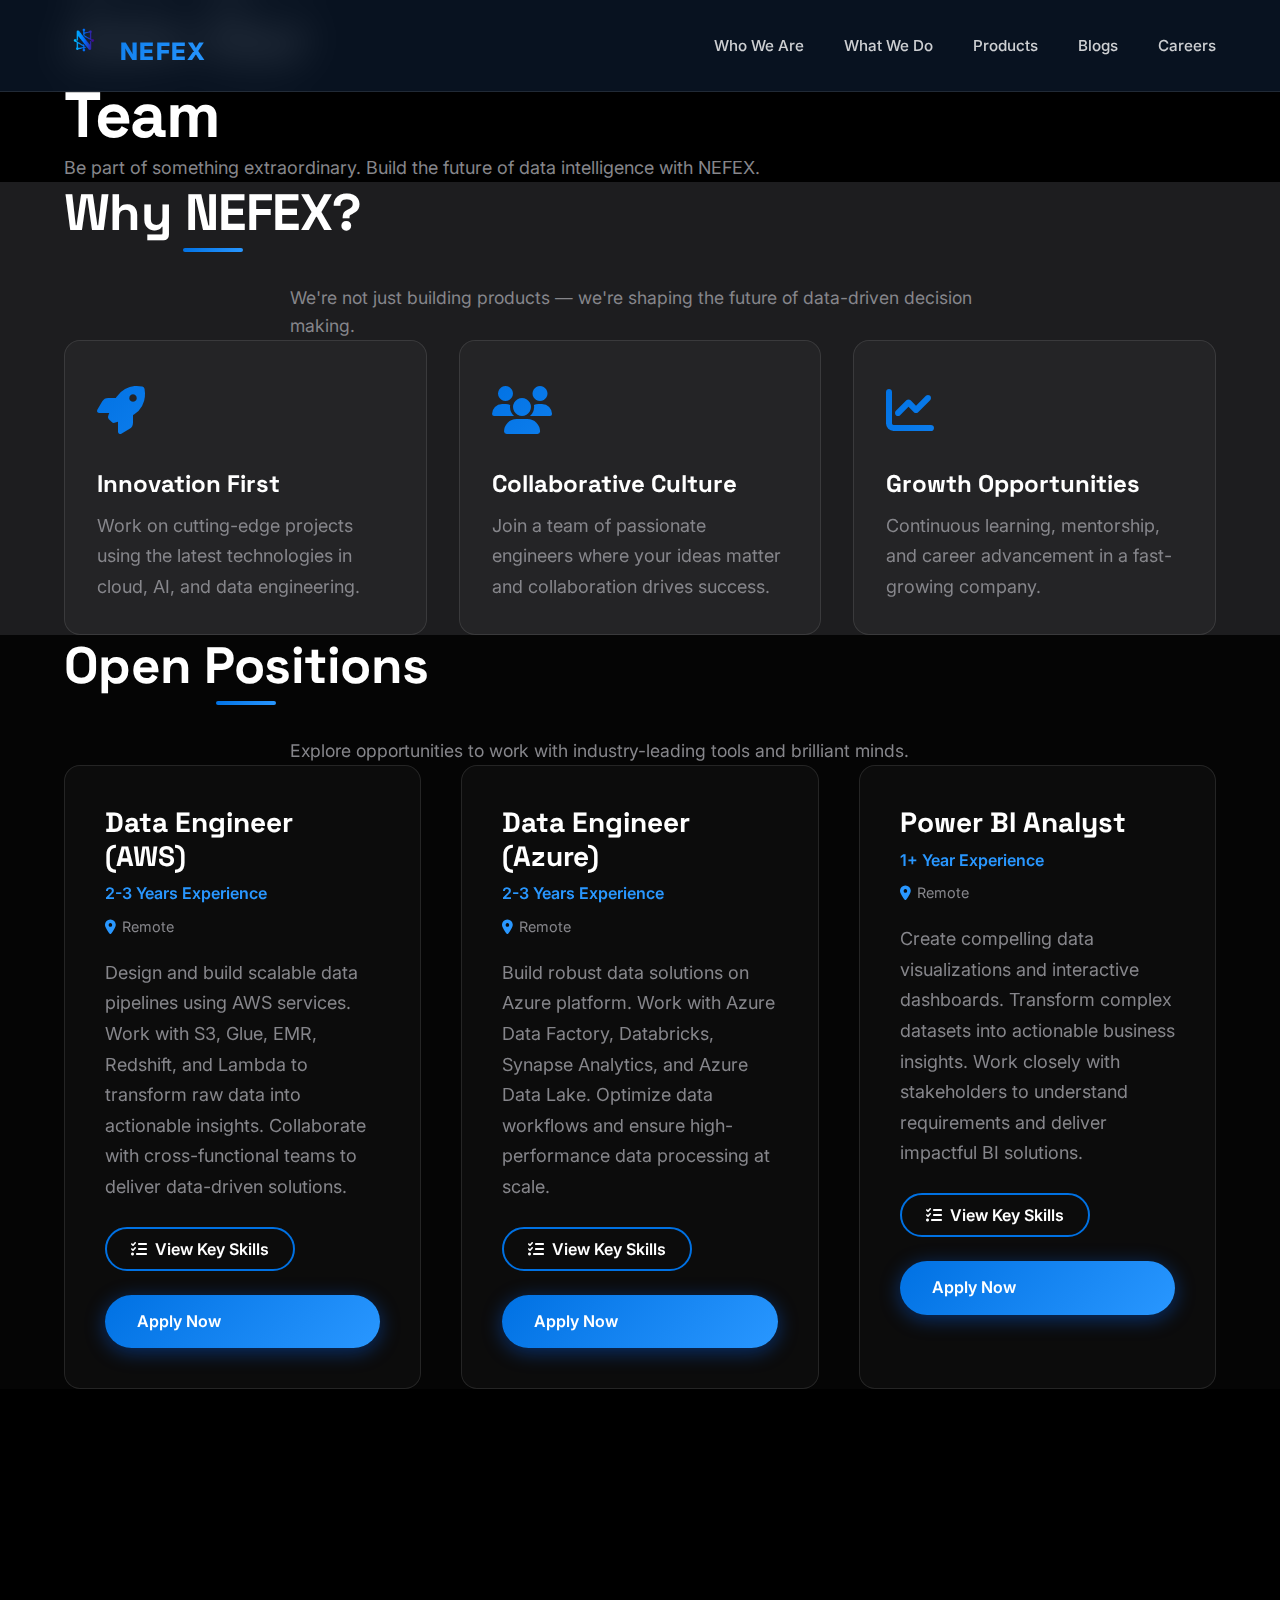
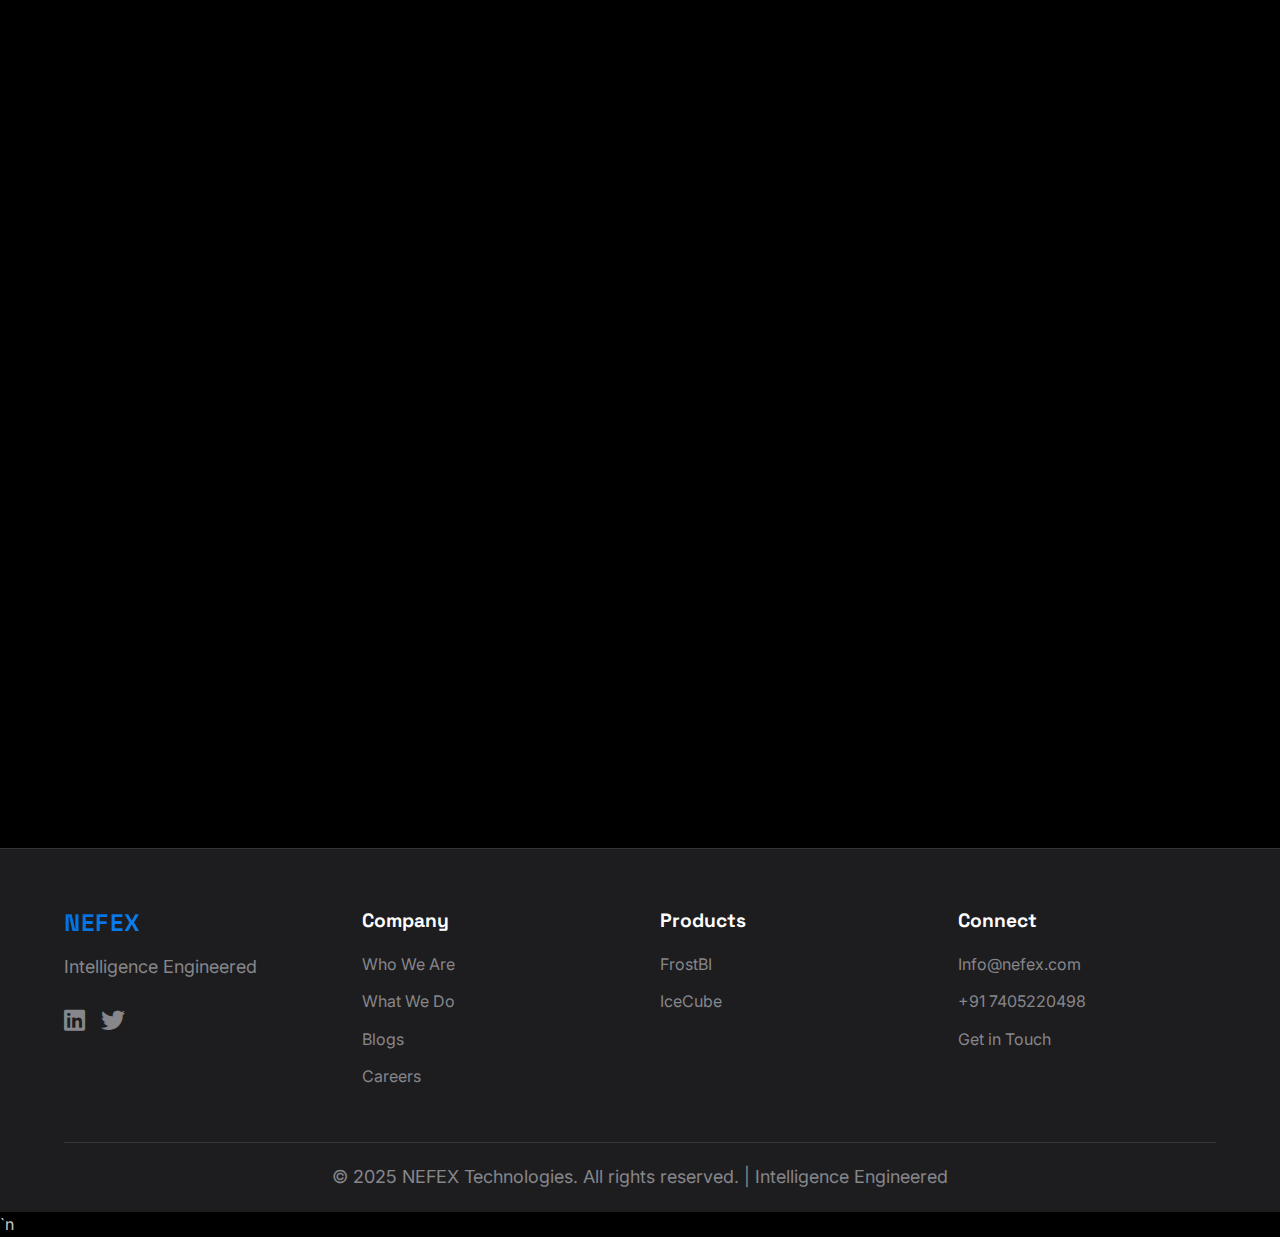
<file: careers.html>
<!DOCTYPE html>
<html lang="en">

<head>
    <meta charset="UTF-8">
    <meta name="viewport" content="width=device-width,initial-scale=1.0">
    <meta name="description"
        content="Join NEFEX Technologies - Explore exciting career opportunities in Data Engineering, Cloud Architecture, and Business Intelligence. Intelligence Engineered.">
    <meta name="keywords"
        content="Careers, Jobs, Data Engineer AWS, Data Engineer Azure, Power BI Analyst, NEFEX Hiring">
    <title>Careers | NEFEX Technologies</title>

    <!-- Fonts -->
    <link rel="preconnect" href="https://fonts.googleapis.com">
    <link rel="preconnect" href="https://fonts.gstatic.com" crossorigin>
    <link
        href="https://fonts.googleapis.com/css2?family=Inter:wght@400;500;600;700;800&family=Space+Grotesk:wght@400;500;600;700&display=swap"
        rel="stylesheet">

    <!-- Font Awesome -->
    <link rel="stylesheet" href="https://cdnjs.cloudflare.com/ajax/libs/font-awesome/6.5.1/css/all.min.css">

    <!-- Styles -->
    <link rel="stylesheet" href="css/style.css">

    <!-- Modal scroll and spacing fix -->
    <style>
        .modal-content {
            max-height: 85vh !important;
            overflow-y: auto !important;
            margin: 2% auto !important;
            padding: 30px !important;
        }

        .modal h2 {
            margin-bottom: 30px !important;
        }

        .skill-category {
            margin-bottom: 30px !important;
        }

        .skill-category h3 {
            margin-bottom: 16px !important;
        }

        .skill-tags {
            gap: 12px !important;
            margin-bottom: 8px !important;
        }

        /* Custom scrollbar */
        .modal-content::-webkit-scrollbar {
            width: 8px;
        }

        .modal-content::-webkit-scrollbar-track {
            background: rgba(255, 255, 255, 0.05);
            border-radius: 10px;
        }

        .modal-content::-webkit-scrollbar-thumb {
            background: rgba(41, 151, 255, 0.5);
            border-radius: 10px;
        }

        .modal-content::-webkit-scrollbar-thumb:hover {
            background: rgba(41, 151, 255, 0.7);
        }
    </style>

    <style>
        /* Modal Styles */
        .modal {
            display: none;
            position: fixed;
            z-index: 2000;
            left: 0;
            top: 0;
            width: 100%;
            height: 100%;
            background-color: rgba(0, 0, 0, 0.8);
            backdrop-filter: blur(10px);
        }

        .modal-content {
            background: linear-gradient(135deg, #1d1d1f 0%, #0a1628 100%);
            margin: 5% auto;
            padding: 40px;
            border: 1px solid rgba(41, 151, 255, 0.3);
            border-radius: 20px;
            width: 90%;
            max-width: 600px;
            box-shadow: 0 20px 60px rgba(0, 102, 255, 0.4);
            animation: slideIn 0.3s ease-out;
        }

        @keyframes slideIn {
            from {
                transform: translateY(-50px);
                opacity: 0;
            }

            to {
                transform: translateY(0);
                opacity: 1;
            }
        }

        .close {
            color: #86868b;
            float: right;
            font-size: 32px;
            font-weight: bold;
            cursor: pointer;
            transition: color 0.3s ease;
        }

        .close:hover {
            color: #2997ff;
        }

        .modal h2 {
            color: #ffffff;
            margin-bottom: 24px;
            background: linear-gradient(135deg, #ffffff 0%, #00d4ff 100%);
            -webkit-background-clip: text;
            -webkit-text-fill-color: transparent;
        }

        .skill-category {
            margin-bottom: 24px;
        }

        .skill-category h3 {
            color: #2997ff;
            font-size: 1.1rem;
            margin-bottom: 12px;
        }

        .skill-tags {
            display: flex;
            flex-wrap: wrap;
            gap: 10px;
        }

        .skill-tag {
            background: rgba(41, 151, 255, 0.1);
            border: 1px solid rgba(41, 151, 255, 0.3);
            padding: 8px 16px;
            border-radius: 20px;
            color: #ffffff;
            font-size: 0.9rem;
            transition: all 0.3s ease;
        }

        .skill-tag:hover {
            background: rgba(41, 151, 255, 0.2);
            border-color: #2997ff;
        }
    </style>
</head>

<body>

    <!-- Header / Navigation -->
    <header class="header" id="header">
        <nav class="nav container">
            <a href="index.html" class="logo">
                <img src="assets/nefex-logo.png" alt="NEFEX Logo" style="height: 40px; margin-right: 10px;">
                NEFEX
            </a>

            <ul class="nav-links" id="navLinks">
                <li><a href="whoweare.html">Who We Are</a></li>
                <li><a href="whatwedo.html">What We Do</a></li>
                <li><a href="products.html">Products</a></li>
                <li><a href="blogs.html">Blogs</a></li>
                <li><a href="careers.html">Careers</a></li>
            </ul>

            <button class="menu-toggle" id="menuToggle" aria-label="Toggle menu">
                <span></span>
                <span></span>
                <span></span>
            </button>
        </nav>
    </header>

    <!-- Hero Section -->
    <section class="hero">
        <div class="hero-content container">
            <h1 class="hero-title">Join Our<br>Team</h1>
            <p class="hero-subtitle">Be part of something extraordinary. Build the future of data intelligence with
                NEFEX.</p>
        </div>
    </section>

    <!-- Why NEFEX Section -->
    <section class="section" style="background: var(--bg-dark);">
        <div class="container">
            <div class="section-header">
                <h2 class="section-title">Why NEFEX?</h2>
                <p class="section-subtitle">We're not just building products — we're shaping the future of data-driven
                    decision making.</p>
            </div>
            <div class="grid-3">
                <div class="card">
                    <div class="card-icon"><i class="fas fa-rocket"></i></div>
                    <h3 class="card-title">Innovation First</h3>
                    <p class="card-description">Work on cutting-edge projects using the latest technologies in cloud,
                        AI, and data engineering.</p>
                </div>
                <div class="card">
                    <div class="card-icon"><i class="fas fa-users"></i></div>
                    <h3 class="card-title">Collaborative Culture</h3>
                    <p class="card-description">Join a team of passionate engineers where your ideas matter and
                        collaboration drives success.</p>
                </div>
                <div class="card">
                    <div class="card-icon"><i class="fas fa-chart-line"></i></div>
                    <h3 class="card-title">Growth Opportunities</h3>
                    <p class="card-description">Continuous learning, mentorship, and career advancement in a
                        fast-growing
                        company.</p>
                </div>
            </div>
        </div>
    </section>

    <!-- Open Positions Section -->
    <section class="section" style="background: rgba(255,255,255,0.02);">
        <div class="container">
            <div class="section-header">
                <h2 class="section-title">Open Positions</h2>
                <p class="section-subtitle">Explore opportunities to work with industry-leading tools and brilliant
                    minds.</p>
            </div>
            <div class="grid-2" style="gap: 40px;">

                <!-- Job 1: Data Engineer (AWS) -->
                <div class="card" style="padding: 40px;">
                    <div style="margin-bottom: 20px;">
                        <h3 style="font-size: 1.75rem; color: var(--text-white); margin-bottom: 8px;">Data Engineer
                            (AWS)</h3>
                        <p style="color: var(--accent-cyan); font-size: 1rem; font-weight: 600; margin-bottom: 8px;">2-3
                            Years Experience</p>
                        <p style="color: var(--text-gray); font-size: 0.9rem; margin: 0;">
                            <i class="fas fa-map-marker-alt"
                                style="color: var(--accent-cyan); margin-right: 6px;"></i>Remote
                        </p>
                    </div>
                    <p style="color: var(--text-gray); line-height: 1.7; margin-bottom: 24px;">
                        Design and build scalable data pipelines using AWS services. Work with S3, Glue, EMR, Redshift,
                        and Lambda
                        to transform raw data into actionable insights. Collaborate with cross-functional teams to
                        deliver
                        data-driven solutions.
                    </p>
                    <div style="margin-bottom: 24px;">
                        <button onclick="openSkillsModal('aws')" class="btn btn-outline"
                            style="width: auto; padding: 10px 24px;">
                            <i class="fas fa-list-check" style="margin-right: 8px;"></i>View Key Skills
                        </button>
                    </div>
                    <a href="#apply" class="btn btn-primary" style="width: 100%;">Apply Now</a>
                </div>

                <!-- Job 2: Data Engineer (Azure) -->
                <div class="card" style="padding: 40px;">
                    <div style="margin-bottom: 20px;">
                        <h3 style="font-size: 1.75rem; color: var(--text-white); margin-bottom: 8px;">Data Engineer
                            (Azure)</h3>
                        <p style="color: var(--accent-cyan); font-size: 1rem; font-weight: 600; margin-bottom: 8px;">2-3
                            Years Experience</p>
                        <p style="color: var(--text-gray); font-size: 0.9rem; margin: 0;">
                            <i class="fas fa-map-marker-alt"
                                style="color: var(--accent-cyan); margin-right: 6px;"></i>Remote
                        </p>
                    </div>
                    <p style="color: var(--text-gray); line-height: 1.7; margin-bottom: 24px;">
                        Build robust data solutions on Azure platform. Work with Azure Data Factory, Databricks, Synapse
                        Analytics,
                        and Azure Data Lake. Optimize data workflows and ensure high-performance data processing at
                        scale.
                    </p>
                    <div style="margin-bottom: 24px;">
                        <button onclick="openSkillsModal('azure')" class="btn btn-outline"
                            style="width: auto; padding: 10px 24px;">
                            <i class="fas fa-list-check" style="margin-right: 8px;"></i>View Key Skills
                        </button>
                    </div>
                    <a href="#apply" class="btn btn-primary" style="width: 100%;">Apply Now</a>
                </div>

                <!-- Job 3: Power BI Analyst -->
                <div class="card" style="padding: 40px;">
                    <div style="margin-bottom: 20px;">
                        <h3 style="font-size: 1.75rem; color: var(--text-white); margin-bottom: 8px;">Power BI Analyst
                        </h3>
                        <p style="color: var(--accent-cyan); font-size: 1rem; font-weight: 600; margin-bottom: 8px;">1+
                            Year Experience</p>
                        <p style="color: var(--text-gray); font-size: 0.9rem; margin: 0;">
                            <i class="fas fa-map-marker-alt"
                                style="color: var(--accent-cyan); margin-right: 6px;"></i>Remote
                        </p>
                    </div>
                    <p style="color: var(--text-gray); line-height: 1.7; margin-bottom: 24px;">
                        Create compelling data visualizations and interactive dashboards. Transform complex datasets
                        into
                        actionable business insights. Work closely with stakeholders to understand requirements and
                        deliver
                        impactful BI solutions.
                    </p>
                    <div style="margin-bottom: 24px;">
                        <button onclick="openSkillsModal('powerbi')" class="btn btn-outline"
                            style="width: auto; padding: 10px 24px;">
                            <i class="fas fa-list-check" style="margin-right: 8px;"></i>View Key Skills
                        </button>
                    </div>
                    <a href="#apply" class="btn btn-primary" style="width: 100%;">Apply Now</a>
                </div>

            </div>
        </div>
    </section>

    <!-- Skills Modal -->
    <div id="skillsModal" class="modal">
        <div class="modal-content">
            <span class="close" onclick="closeSkillsModal()">&times;</span>
            <div id="modalBody"></div>
        </div>
    </div>

    <!-- Application Section -->
    <section class="section" id="apply" style="background: var(--bg-dark);">
        <div class="container">
            <div class="section-header">
                <h2 class="section-title">Ready to Apply?</h2>
                <p class="section-subtitle">Send us your resume and let's start the conversation.</p>
            </div>
            <div class="contact-form-container"
                style="max-width: 600px; margin: 0 auto; background: rgba(255,255,255,0.03); padding: 40px; border-radius: 16px; border: 1px solid rgba(255,255,255,0.1); backdrop-filter: blur(10px);">
                <form action="https://formsubmit.co/admin@nefex.co.in" method="POST" class="contact-form">
                    <input type="hidden" name="_cc" value="pranay.saywankar@nefex.co.in,aakash.pavale@nefex.co.in">
                    <input type="hidden" name="_subject" value="New Job Application - NEFEX Careers">

                    <div class="form-group" style="margin-bottom: 20px;">
                        <label for="name"
                            style="display: block; color: var(--text-light); margin-bottom: 8px; font-weight: 500;">Full
                            Name</label>
                        <input type="text" id="name" name="name" required
                            style="width: 100%; padding: 12px 16px; background: rgba(255,255,255,0.05); border: 1px solid rgba(255,255,255,0.1); border-radius: 8px; color: var(--text-white); font-family: var(--font-primary); font-size: 1rem; outline: none; transition: border-color 0.3s ease;">
                    </div>
                    <div class="form-group" style="margin-bottom: 20px;">
                        <label for="email"
                            style="display: block; color: var(--text-light); margin-bottom: 8px; font-weight: 500;">Email</label>
                        <input type="email" id="email" name="email" required
                            style="width: 100%; padding: 12px 16px; background: rgba(255,255,255,0.05); border: 1px solid rgba(255,255,255,0.1); border-radius: 8px; color: var(--text-white); font-family: var(--font-primary); font-size: 1rem; outline: none; transition: border-color 0.3s ease;">
                    </div>
                    <div class="form-group" style="margin-bottom: 20px;">
                        <label for="phone"
                            style="display: block; color: var(--text-light); margin-bottom: 8px; font-weight: 500;">Phone
                            Number</label>
                        <input type="tel" id="phone" name="phone" required
                            style="width: 100%; padding: 12px 16px; background: rgba(255,255,255,0.05); border: 1px solid rgba(255,255,255,0.1); border-radius: 8px; color: var(--text-white); font-family: var(--font-primary); font-size: 1rem; outline: none; transition: border-color 0.3s ease;">
                    </div>
                    <div class="form-group" style="margin-bottom: 20px;">
                        <label for="position"
                            style="display: block; color: var(--text-light); margin-bottom: 8px; font-weight: 500;">Position
                            Applied For</label>
                        <select id="position" name="position" required
                            style="width: 100%; padding: 12px 16px; background: rgba(255,255,255,0.05); border: 1px solid rgba(255,255,255,0.1); border-radius: 8px; color: var(--text-white); font-family: var(--font-primary); font-size: 1rem; outline: none; transition: border-color 0.3s ease;">
                            <option value="" style="background: var(--bg-dark);">Select Position</option>
                            <option value="Data Engineer (AWS)" style="background: var(--bg-dark);">Data Engineer (AWS)
                            </option>
                            <option value="Data Engineer (Azure)" style="background: var(--bg-dark);">Data Engineer
                                (Azure)</option>
                            <option value="Power BI Analyst" style="background: var(--bg-dark);">Power BI Analyst
                            </option>
                        </select>
                    </div>
                    <div class="form-group" style="margin-bottom: 20px;">
                        <label for="experience"
                            style="display: block; color: var(--text-light); margin-bottom: 8px; font-weight: 500;">Years
                            of Experience</label>
                        <input type="text" id="experience" name="experience" placeholder="e.g., 2-3 years" required
                            style="width: 100%; padding: 12px 16px; background: rgba(255,255,255,0.05); border: 1px solid rgba(255,255,255,0.1); border-radius: 8px; color: var(--text-white); font-family: var(--font-primary); font-size: 1rem; outline: none; transition: border-color 0.3s ease;">
                    </div>
                    <div class="form-group" style="margin-bottom: 20px;">
                        <label for="resume"
                            style="display: block; color: var(--text-light); margin-bottom: 8px; font-weight: 500;">Resume/CV
                            Link</label>
                        <input type="url" id="resume" name="resume" placeholder="Google Drive, Dropbox, LinkedIn, etc."
                            required
                            style="width: 100%; padding: 12px 16px; background: rgba(255,255,255,0.05); border: 1px solid rgba(255,255,255,0.1); border-radius: 8px; color: var(--text-white); font-family: var(--font-primary); font-size: 1rem; outline: none; transition: border-color 0.3s ease;">
                    </div>
                    <div class="form-group" style="margin-bottom: 32px;">
                        <label for="message"
                            style="display: block; color: var(--text-light); margin-bottom: 8px; font-weight: 500;">Cover
                            Letter / Additional Info</label>
                        <textarea id="message" name="message" rows="5"
                            style="width: 100%; padding: 12px 16px; background: rgba(255,255,255,0.05); border: 1px solid rgba(255,255,255,0.1); border-radius: 8px; color: var(--text-white); font-family: var(--font-primary); font-size: 1rem; outline: none; transition: border-color 0.3s ease; resize: vertical;"></textarea>
                    </div>
                    <button type="submit" class="btn btn-primary" style="width: 100%;">Submit Application</button>
                </form>
            </div>
        </div>
    </section>

    <!-- Footer -->
    <footer class="footer">
        <div class="container">
            <div class="footer-content">
                <div class="footer-section">
                    <h3 class="logo" style="font-size: 1.5rem; margin-bottom: 16px;">NEFEX</h3>
                    <p style="color: var(--text-gray); margin-bottom: 20px;">Intelligence Engineered</p>
                    <div style="display: flex; gap: 16px;">
                        <a href="https://www.linkedin.com/company/nefex-technologies/" target="_blank"
                            style="color: var(--text-gray); font-size: 1.5rem; transition: var(--transition-smooth);"
                            onmouseover="this.style.color='var(--accent-cyan)'"
                            onmouseout="this.style.color='var(--text-gray)'"><i class="fab fa-linkedin"></i></a>
                        <a href="https://www.twitter.com/WixStudio" target="_blank"
                            style="color: var(--text-gray); font-size: 1.5rem; transition: var(--transition-smooth);"
                            onmouseover="this.style.color='var(--accent-cyan)'"
                            onmouseout="this.style.color='var(--text-gray)'"><i class="fab fa-twitter"></i></a>
                    </div>
                </div>

                <div class="footer-section">
                    <h3>Company</h3>
                    <ul class="footer-links">
                        <li><a href="whoweare.html">Who We Are</a></li>
                        <li><a href="whatwedo.html">What We Do</a></li>
                        <li><a href="blogs.html">Blogs</a></li>
                        <li><a href="careers.html">Careers</a></li>
                    </ul>
                </div>

                <div class="footer-section">
                    <h3>Products</h3>
                    <ul class="footer-links">
                        <li><a href="products.html">FrostBI</a></li>
                        <li><a href="products.html">IceCube</a></li>
                    </ul>
                </div>

                <div class="footer-section">
                    <h3>Connect</h3>
                    <ul class="footer-links">
                        <li><a href="mailto:Info@nefex.com">Info@nefex.com</a></li>
                        <li><a href="tel:+917405220498">+91 7405220498</a></li>
                        <li><a href="index.html#contact">Get in Touch</a></li>
                    </ul>
                </div>
            </div>

            <div class="footer-bottom">
                <p>© 2025 NEFEX Technologies. All rights reserved. | Intelligence Engineered</p>
            </div>
        </div>
    </footer>

    <!-- Scripts -->
    <script src="js/main.js"></script>
    <script>
        const skillsData = {
            aws: {
                title: 'Data Engineer (AWS) - Key Skills',
                categories: [
                    {
                        name: 'Core AWS Services',
                        skills: ['S3', 'AWS Glue', 'EMR', 'Redshift', 'Lambda', 'EC2', 'Athena', 'Step Functions']
                    },
                    {
                        name: 'Programming & Scripting',
                        skills: ['Python', 'SQL', 'PySpark', 'Shell Scripting', 'Boto3']
                    },
                    {
                        name: 'ETL & Data Processing',
                        skills: ['Apache Spark', 'Airflow', 'ETL Design', 'Data Warehousing', 'Parquet/ORC']
                    },
                    {
                        name: 'Additional Skills',
                        skills: ['Git', 'CI/CD', 'CloudFormation', 'Terraform', 'Data Modeling']
                    }
                ]
            },
            azure: {
                title: 'Data Engineer (Azure) - Key Skills',
                categories: [
                    {
                        name: 'Core Azure Services',
                        skills: ['Azure Data Factory', 'Azure Synapse Analytics', 'Azure Databricks', 'Azure Data Lake', 'Azure SQL', 'Azure Functions', 'Event Hubs']
                    },
                    {
                        name: 'Programming & Scripting',
                        skills: ['Python', 'SQL', 'PySpark', 'PowerShell', 'Scala']
                    },
                    {
                        name: 'ETL & Data Processing',
                        skills: ['Apache Spark', 'ADF Pipelines', 'Data Warehousing', 'Delta Lake', 'Stream Processing']
                    },
                    {
                        name: 'Additional Skills',
                        skills: ['Git', 'Azure DevOps', 'ARM Templates', 'Data Modeling', 'Power BI']
                    }
                ]
            },
            powerbi: {
                title: 'Power BI Analyst - Key Skills',
                categories: [
                    {
                        name: 'Core BI Skills',
                        skills: ['Power BI Desktop', 'Power BI Service', 'DAX', 'Power Query (M)', 'Data Modeling', 'Report Design']
                    },
                    {
                        name: 'Data Analysis',
                        skills: ['SQL', 'Excel', 'Statistical Analysis', 'Data Visualization', 'KPI Development']
                    },
                    {
                        name: 'Technical Skills',
                        skills: ['Row-Level Security', 'Gateway Configuration', 'API Integration', 'Custom Visuals', 'Dataflows']
                    },
                    {
                        name: 'Business & Communication',
                        skills: ['Stakeholder Management', 'Requirements Gathering', 'Dashboard Best Practices', 'Storytelling with Data']
                    }
                ]
            }
        };

        function openSkillsModal(role) {
            const modal = document.getElementById('skillsModal');
            const modalBody = document.getElementById('modalBody');
            const data = skillsData[role];

            let html = `<h2>${data.title}</h2>`;

            data.categories.forEach(category => {
                html += `
                    <div class="skill-category">
                        <h3>${category.name}</h3>
                        <div class="skill-tags">
                            ${category.skills.map(skill => `<span class="skill-tag">${skill}</span>`).join('')}
                        </div>
                    </div>
                `;
            });

            modalBody.innerHTML = html;
            modal.style.display = 'block';
        }

        function closeSkillsModal() {
            document.getElementById('skillsModal').style.display = 'none';
        }

        // Close modal when clicking outside
        window.onclick = function (event) {
            const modal = document.getElementById('skillsModal');
            if (event.target == modal) {
                closeSkillsModal();
            }
        }
    </script>
    <script src="js/main.js"></script>`n</body>

</html>
</file>
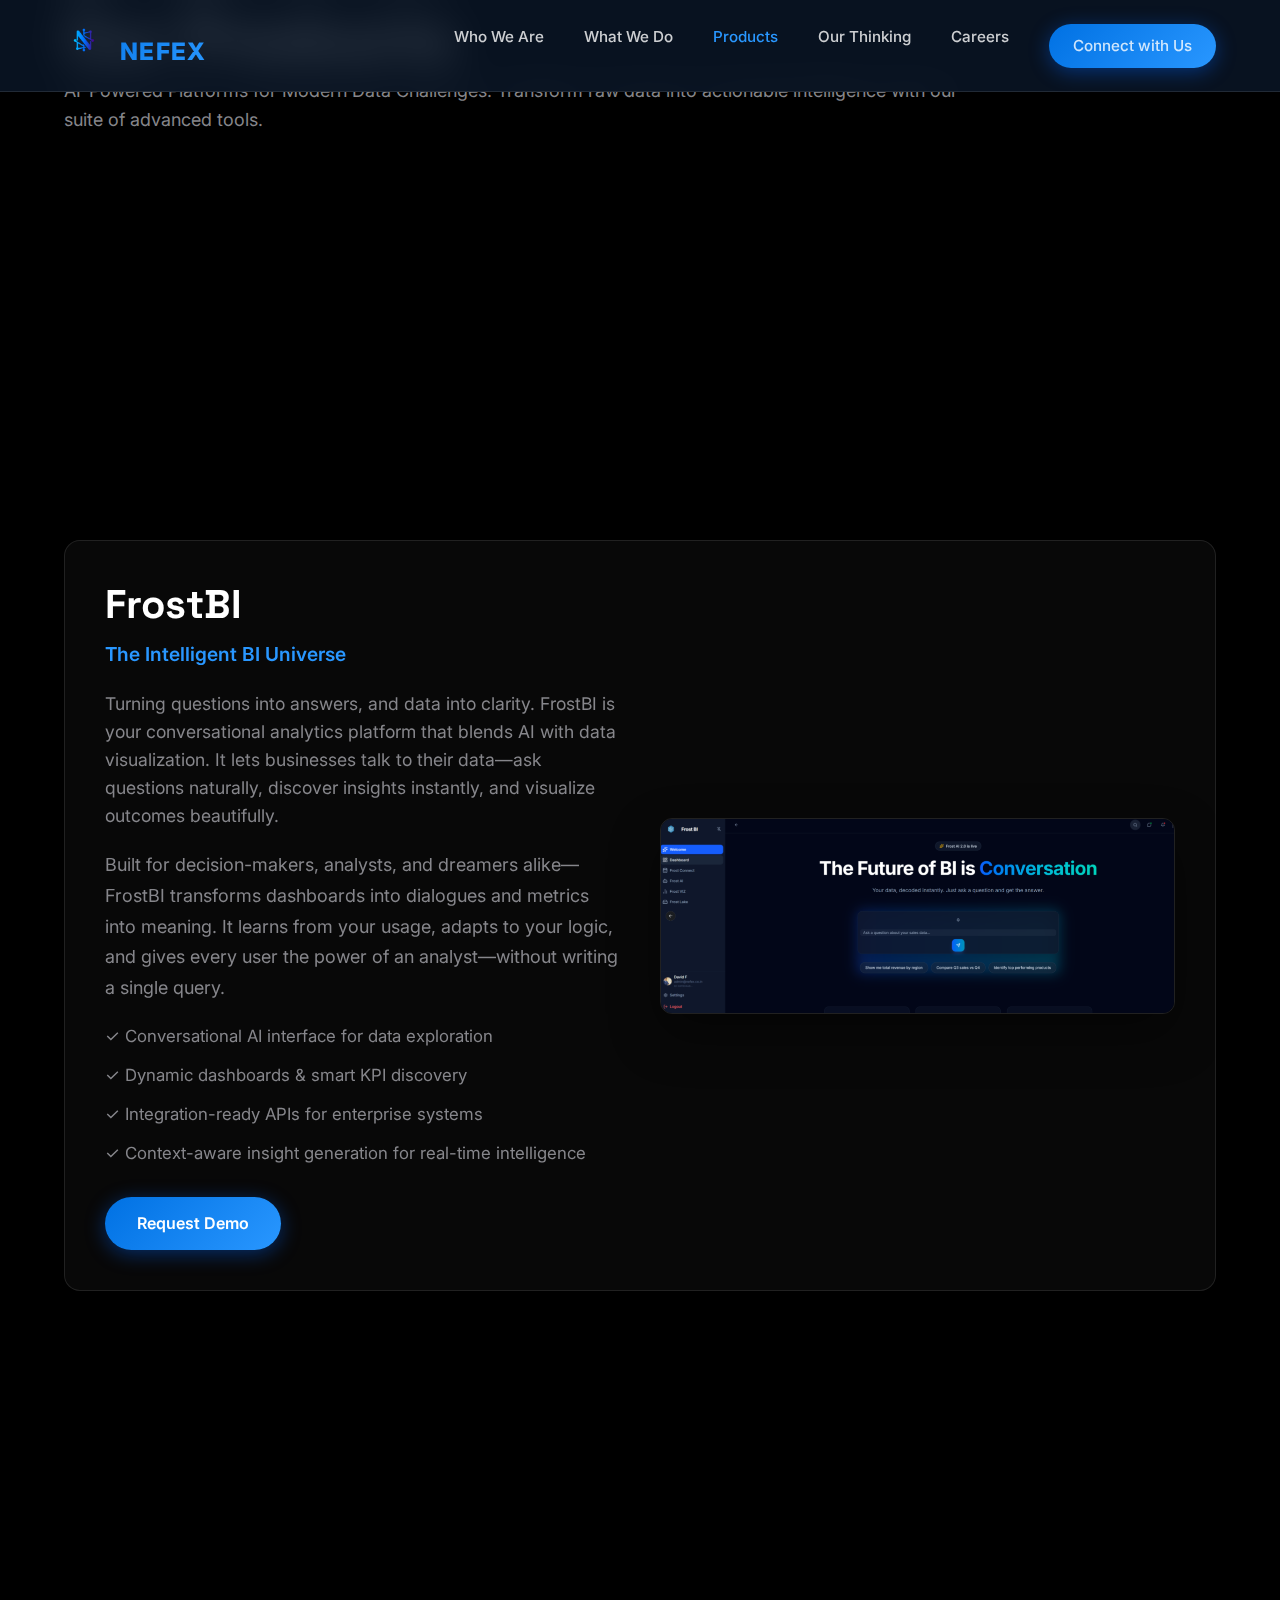
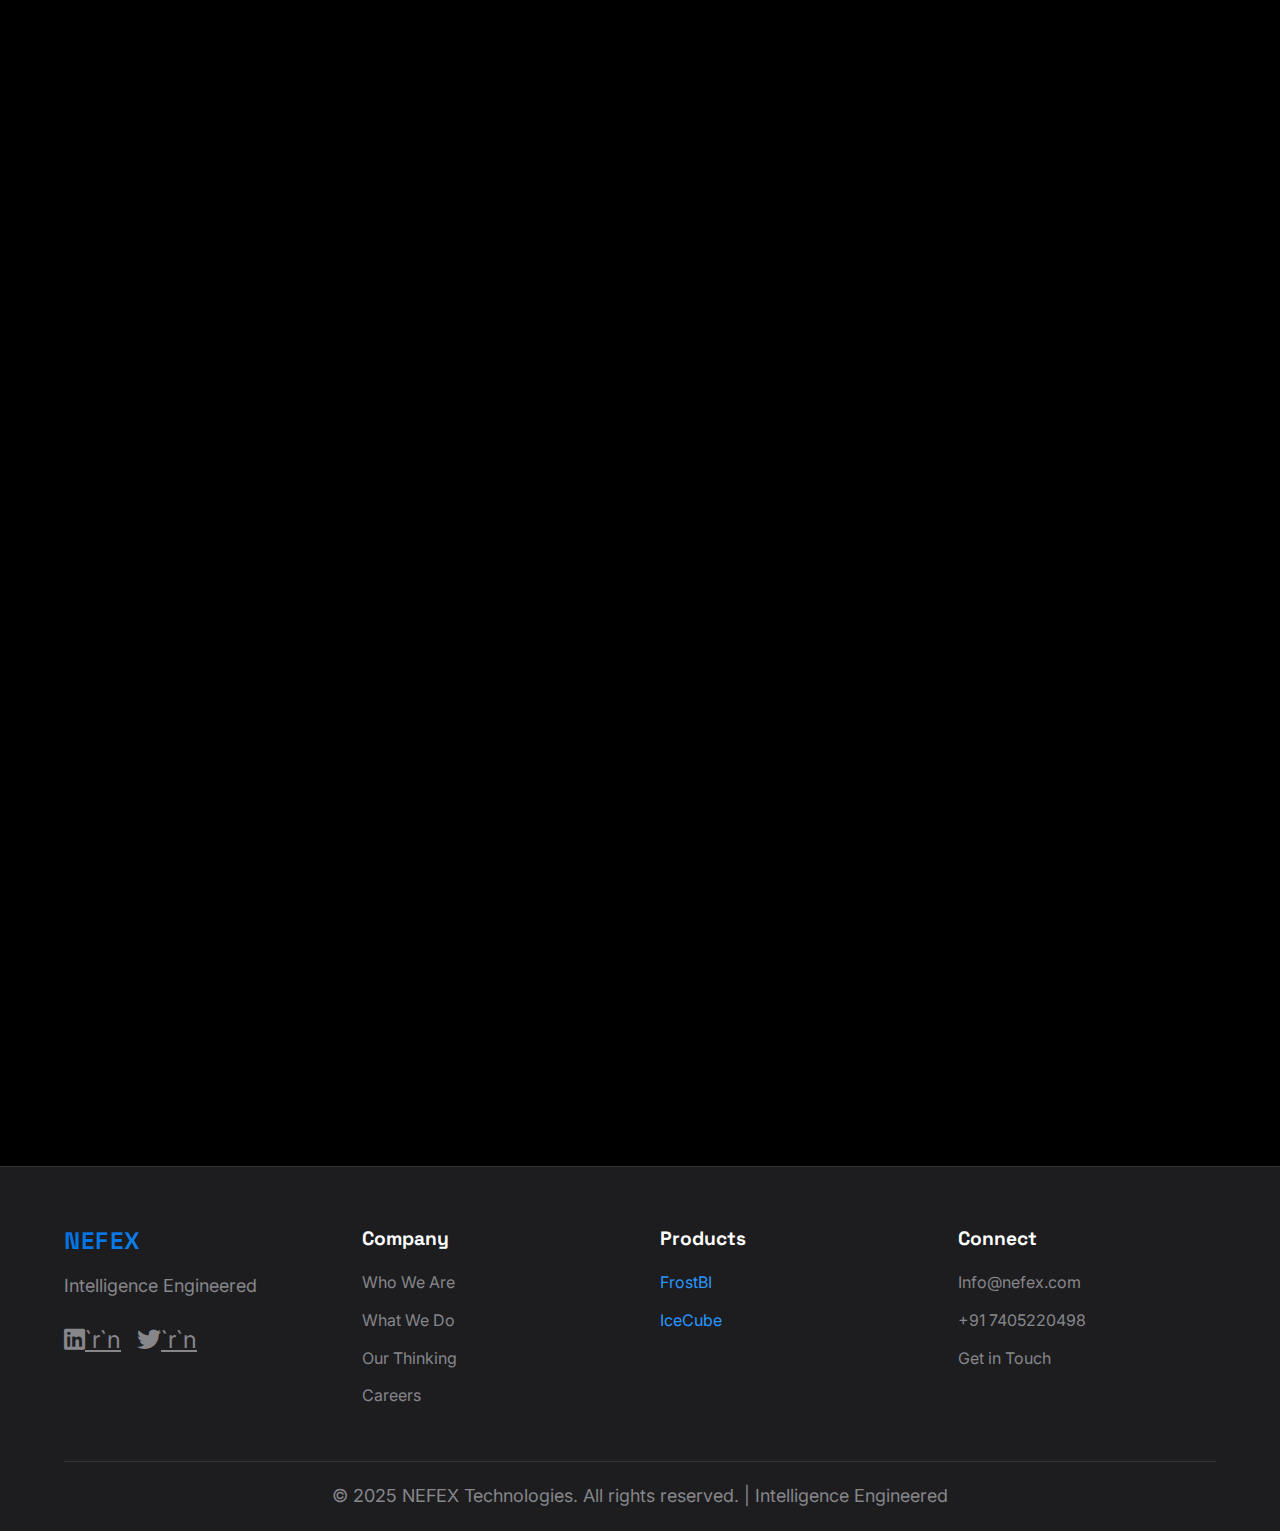
<file: products.html>
<!DOCTYPE html>
<html lang="en">

<head>
    <meta charset="UTF-8">
    <meta name="viewport" content="width=device-width, initial-scale=1.0">
    <meta name="description"
        content="Our Products - NEFEX Technologies. Explore FrostBI and IceCube - AI-powered platforms for modern data challenges.">
    <title>Our Products | NEFEX Technologies</title>

    <!-- Fonts -->
    <link rel="preconnect" href="https://fonts.googleapis.com">
    <link rel="preconnect" href="https://fonts.gstatic.com" crossorigin>
    <link
        href="https://fonts.googleapis.com/css2?family=Inter:wght@400;500;600;700;800&family=Space+Grotesk:wght@400;500;600;700&display=swap"
        rel="stylesheet">

    <!-- Font Awesome -->


    <link rel="stylesheet" href="https://cdnjs.cloudflare.com/ajax/libs/font-awesome/6.5.1/css/all.min.css">



    <!-- Styles -->
    <link rel="stylesheet" href="css/style.css">
</head>

<body>

    <!-- Header / Navigation -->
    <header class="header" id="header">
        <nav class="nav container">
            <a href="index.html" class="logo">
                <img src="assets/nefex-logo.png" alt="NEFEX Logo" style="height: 40px; margin-right: 10px;">
                NEFEX
            </a>

            <ul class="nav-links" id="navLinks">
                <li><a href="whoweare.html">Who We Are</a></li>
                <li><a href="whatwedo.html">What We Do</a></li>
                <li><a href="products.html" class="active" style="color: var(--accent-cyan);">Products</a></li>
                <li><a href="index.html#blog">Our Thinking</a></li>
                <li><a href="index.html#careers">Careers</a></li>
                <li><a href="index.html#contact" class="btn btn-primary" style="padding: 10px 24px;">Connect with Us</a>
                </li>
            </ul>

            <button class="menu-toggle" id="menuToggle" aria-label="Toggle menu">
                <span></span>
                <span></span>
                <span></span>
            </button>
        </nav>
    </header>

    <!-- Hero Section -->
    <section class="hero" style="min-height: 60vh;">
        <div class="hero-content container">
            <h1 class="hero-title">Our Products</h1>
            <p class="hero-subtitle" style="max-width: 900px;">
                AI-Powered Platforms for Modern Data Challenges. Transform raw data into actionable intelligence with
                our suite of advanced tools.
            </p>
        </div>
    </section>

    <!-- Products Section -->
    <section class="section" id="products-detailed">
        <div class="container">

            <!-- FrostBI -->
            <div class="card" style="margin-bottom: 60px; padding: 40px;">
                <div class="grid-2" style="align-items: center; gap: 40px;">
                    <div>
                        <h3 class="card-title" style="font-size: 2.5rem; margin-bottom: 10px;">FrostBI</h3>
                        <p style="color: var(--accent-cyan); font-weight: 600; margin-bottom: 20px; font-size: 1.2rem;">
                            The Intelligent BI Universe</p>
                        <p class="card-description" style="margin-bottom: 20px; font-size: 1.1rem; line-height: 1.6;">
                            Turning questions into answers, and data into clarity. FrostBI is your conversational
                            analytics platform that blends AI with data visualization. It lets businesses talk to their
                            data—ask questions naturally, discover insights instantly, and visualize outcomes
                            beautifully.
                        </p>
                        <p class="card-description" style="margin-bottom: 20px;">
                            Built for decision-makers, analysts, and dreamers alike—FrostBI transforms dashboards into
                            dialogues and metrics into meaning. It learns from your usage, adapts to your logic, and
                            gives every user the power of an analyst—without writing a single query.
                        </p>
                        <ul style="list-style: none; padding: 0; margin-bottom: 30px;">
                            <li style="margin-bottom: 12px; color: var(--text-gray); font-size: 1.05rem;">✓
                                Conversational AI interface for data exploration</li>
                            <li style="margin-bottom: 12px; color: var(--text-gray); font-size: 1.05rem;">✓ Dynamic
                                dashboards & smart KPI discovery</li>
                            <li style="margin-bottom: 12px; color: var(--text-gray); font-size: 1.05rem;">✓
                                Integration-ready APIs for enterprise systems</li>
                            <li style="margin-bottom: 12px; color: var(--text-gray); font-size: 1.05rem;">✓
                                Context-aware insight generation for real-time intelligence</li>
                        </ul>
                        <a href="index.html#contact" class="btn btn-primary">Request Demo</a>
                    </div>
                    <div
                        style="border-radius: 12px; overflow: hidden; box-shadow: 0 20px 50px rgba(0,0,0,0.4); border: 1px solid rgba(255,255,255,0.1);">
                        <img src="assets/frostbi-dashboard.png" alt="FrostBI Dashboard"
                            style="width: 100%; height: auto; display: block;">
                    </div>
                </div>
            </div>

            <!-- IceCube -->
            <div class="card" style="padding: 40px;">
                <div class="grid-2" style="align-items: center; gap: 40px;">
                    <div style="order: 2;">
                        <h3 class="card-title" style="font-size: 2.5rem; margin-bottom: 10px;">IceCube</h3>
                        <p style="color: var(--accent-cyan); font-weight: 600; margin-bottom: 20px; font-size: 1.2rem;">
                            The AI-Powered Data Automation Engine</p>
                        <p class="card-description" style="margin-bottom: 20px; font-size: 1.1rem; line-height: 1.6;">
                            The brain behind intelligent data pipelines. IceCube is a next-generation AI automation
                            platform that accelerates every stage of the data lifecycle—from ingestion and
                            transformation to logic implementation and orchestration.
                        </p>
                        <p class="card-description" style="margin-bottom: 20px;">
                            It’s designed to think like an engineer, automating repetitive development and ensuring
                            every pipeline adapts, scales, and optimizes itself intelligently. With built-in reasoning
                            models and metadata awareness, IceCube lets teams design and deploy complex data systems at
                            lightning speed.
                        </p>
                        <ul style="list-style: none; padding: 0; margin-bottom: 30px;">
                            <li style="margin-bottom: 12px; color: var(--text-gray); font-size: 1.05rem;">✓ AI-assisted
                                ETL design and business logic automation</li>
                            <li style="margin-bottom: 12px; color: var(--text-gray); font-size: 1.05rem;">✓ Continuous
                                optimization through adaptive intelligence</li>
                            <li style="margin-bottom: 12px; color: var(--text-gray); font-size: 1.05rem;">✓ Seamless
                                integration with multi-cloud environments</li>
                            <li style="margin-bottom: 12px; color: var(--text-gray); font-size: 1.05rem;">✓
                                Metadata-driven orchestration for faster deployments</li>
                        </ul>
                        <a href="index.html#contact" class="btn btn-primary">Request Demo</a>
                    </div>
                    <div
                        style="order: 1; border-radius: 12px; overflow: hidden; box-shadow: 0 20px 50px rgba(0,0,0,0.4); border: 1px solid rgba(255,255,255,0.1);">
                        <img src="assets/icecube-dashboard.png" alt="IceCube Dashboard"
                            style="width: 100%; height: auto; display: block;">
                    </div>
                </div>
            </div>
        </div>
    </section>

    <!-- Why Choose Us -->
    <section class="section" style="background: var(--bg-dark);">
        <div class="container">
            <div class="section-header">
                <h2 class="section-title">Why Choose Our Platforms?</h2>
                <p class="section-subtitle">Engineered for performance, scalability, and intelligence.</p>
            </div>

            <div class="grid-3">
                <div class="card">
                    <div class="card-icon">🚀</div>
                    <h3 class="card-title">Accelerated Time-to-Insight</h3>
                    <p class="card-description">Reduce the time from raw data to actionable intelligence by up to 70%
                        with our automated pipelines and conversational analytics.</p>
                </div>
                <div class="card">
                    <div class="card-icon">🛡️</div>
                    <h3 class="card-title">Enterprise-Grade Security</h3>
                    <p class="card-description">Built with security-first architecture, ensuring your data remains
                        protected, compliant, and governed at every stage.</p>
                </div>
                <div class="card">
                    <div class="card-icon">💡</div>
                    <h3 class="card-title">Intelligent Automation</h3>
                    <p class="card-description">Our platforms don't just process data; they learn and optimize, reducing
                        manual overhead and operational costs.</p>
                </div>
            </div>
        </div>
    </section>

    <!-- Closing Section -->
    <section class="section" style="text-align: center;">
        <div class="container">
            <h2 class="section-title" style="margin-bottom: 24px;">Ready to Transform Your Data?</h2>
            <p class="section-subtitle" style="max-width: 800px; margin: 0 auto 40px;">
                Experience the power of FrostBI and IceCube today.
            </p>
            <a href="index.html#contact" class="btn btn-primary btn-lg">Get Started</a>
        </div>
    </section>

    <!-- Footer -->
    <footer class="footer">
        <div class="container">
            <div class="footer-content">
                <div class="footer-section">
                    <h3 class="logo" style="font-size: 1.5rem; margin-bottom: 16px;">NEFEX</h3>
                    <p style="color: var(--text-gray); margin-bottom: 20px;">Intelligence Engineered</p>
                    <div style="display: flex; gap: 16px;">
                        <a href="https://www.linkedin.com/company/nefex-technologies/" target="_blank"
                            style="color: var(--text-gray); font-size: 1.5rem; transition: var(--transition-smooth);"
                            onmouseover="this.style.color='var(--accent-cyan)'"
                            onmouseout="this.style.color='var(--text-gray)'"><i class="fab fa-linkedin"></i>`r`n                        </a>
                        <a href="https://www.twitter.com/WixStudio" target="_blank"
                            style="color: var(--text-gray); font-size: 1.5rem; transition: var(--transition-smooth);"
                            onmouseover="this.style.color='var(--accent-cyan)'"
                            onmouseout="this.style.color='var(--text-gray)'"><i class="fab fa-twitter"></i>`r`n                        </a>
                    </div>
                </div>

                <div class="footer-section">
                    <h3>Company</h3>
                    <ul class="footer-links">
                        <li><a href="whoweare.html">Who We Are</a></li>
                        <li><a href="whatwedo.html">What We Do</a></li>
                        <li><a href="index.html#blog">Our Thinking</a></li>
                        <li><a href="index.html#careers">Careers</a></li>
                    </ul>
                </div>

                <div class="footer-section">
                    <h3>Products</h3>
                    <ul class="footer-links">
                        <li><a href="products.html" style="color: var(--accent-cyan);">FrostBI</a></li>
                        <li><a href="products.html" style="color: var(--accent-cyan);">IceCube</a></li>
                    </ul>
                </div>

                <div class="footer-section">
                    <h3>Connect</h3>
                    <ul class="footer-links">
                        <li><a href="mailto:Info@nefex.com">Info@nefex.com</a></li>
                        <li><a href="tel:+917405220498">+91 7405220498</a></li>
                        <li><a href="index.html#contact">Get in Touch</a></li>
                    </ul>
                </div>
            </div>

            <div class="footer-bottom">
                <p>© 2025 NEFEX Technologies. All rights reserved. | Intelligence Engineered</p>
            </div>
        </div>
    </footer>

    <!-- Scripts -->
    <script src="js/main.js"></script>
</body>

</html>
</file>
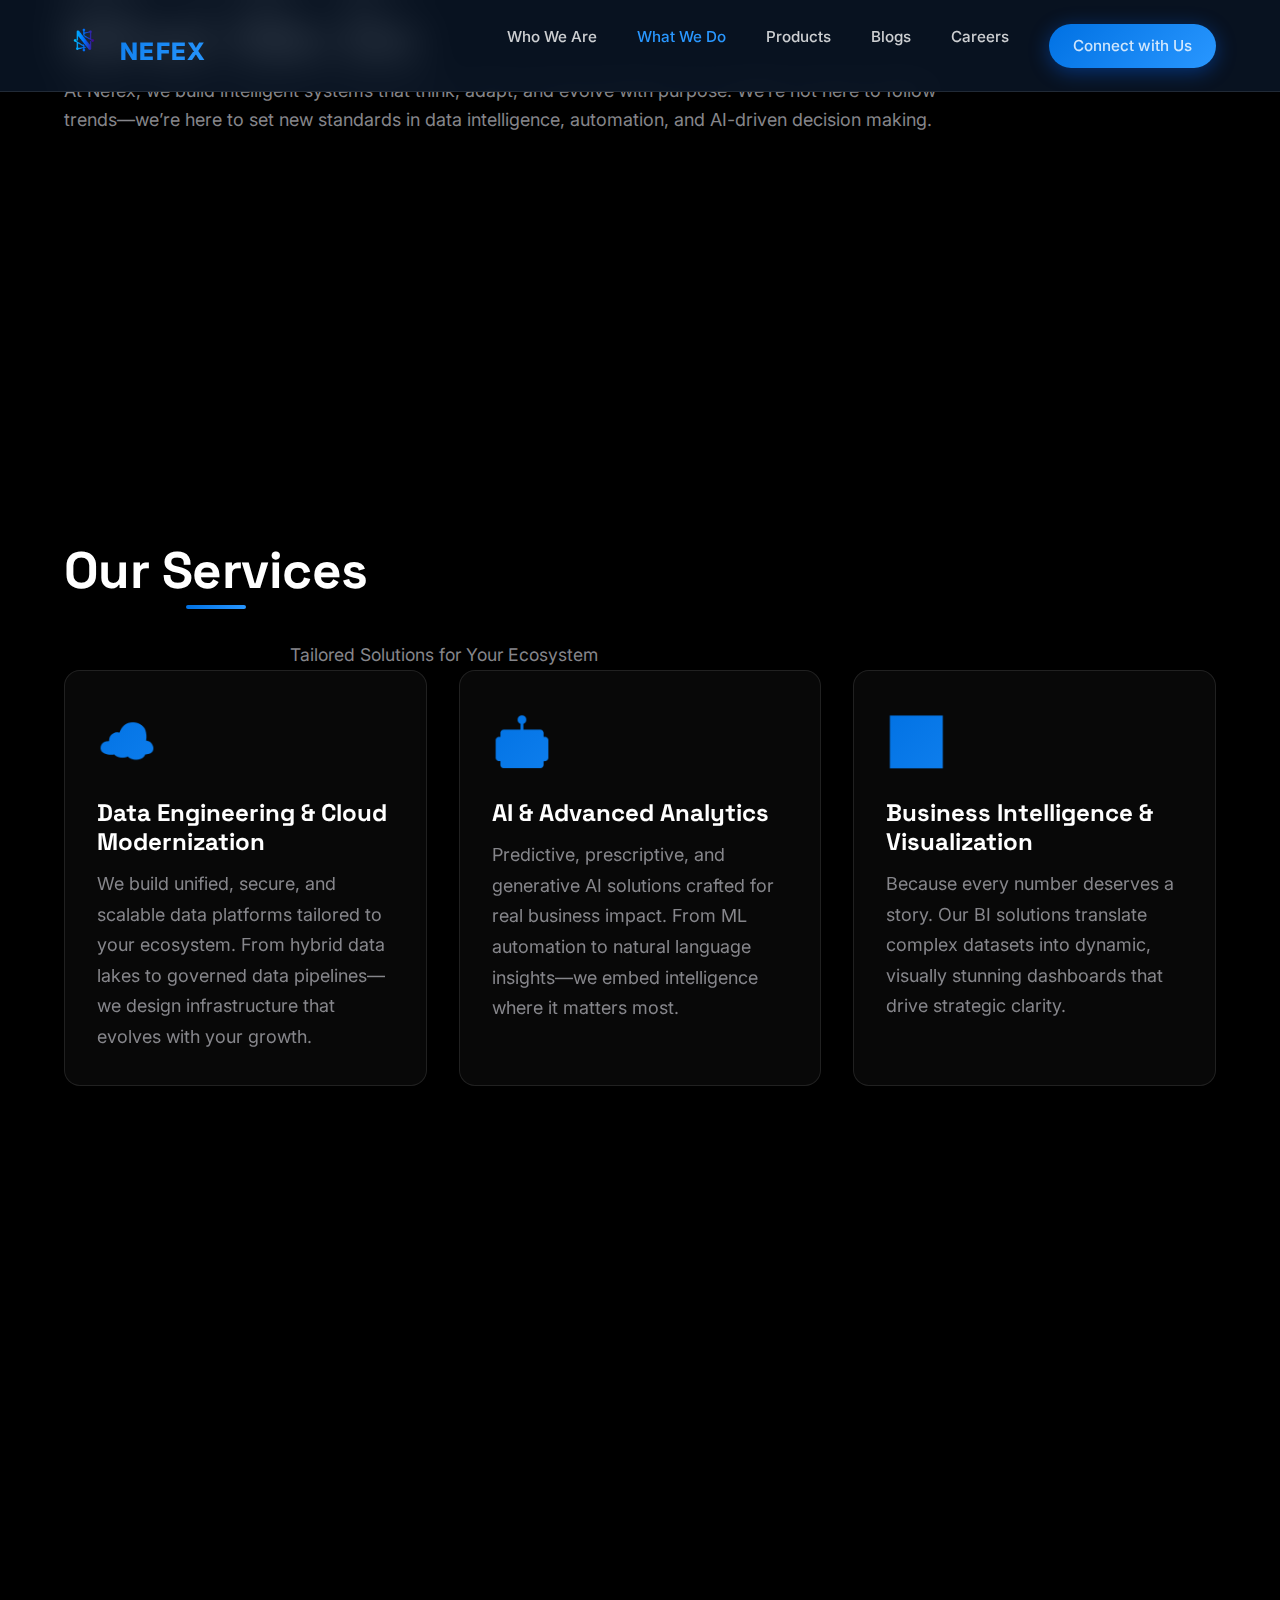
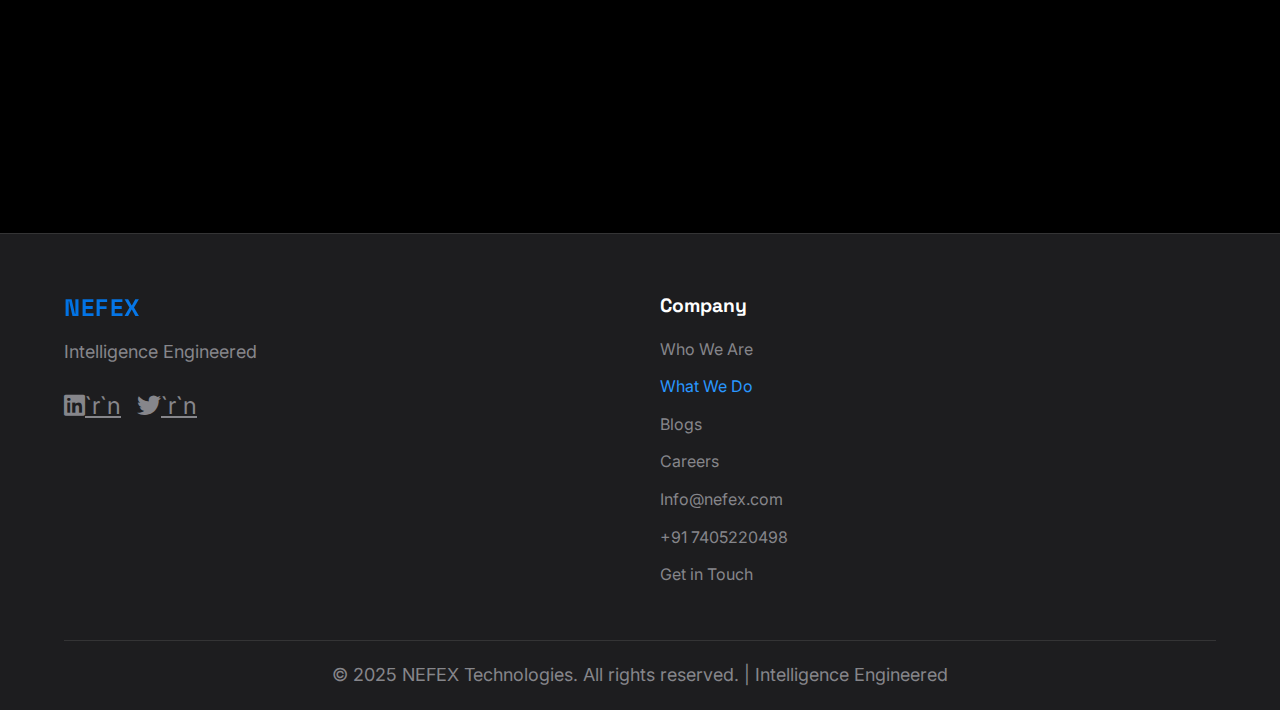
<file: whatwedo.html>
<!DOCTYPE html>
<html lang="en">

<head>
    <meta charset="UTF-8">
    <meta name="viewport" content="width=device-width, initial-scale=1.0">
    <meta name="description"
        content="What We Do - NEFEX Technologies. Intelligent systems, AI-driven products, and comprehensive data services.">
    <title>What We Do | NEFEX Technologies</title>

    <!-- Fonts -->
    <link rel="preconnect" href="https://fonts.googleapis.com">
    <link rel="preconnect" href="https://fonts.gstatic.com" crossorigin>
    <link
        href="https://fonts.googleapis.com/css2?family=Inter:wght@400;500;600;700;800&family=Space+Grotesk:wght@400;500;600;700&display=swap"
        rel="stylesheet">

    <!-- Font Awesome -->


    <link rel="stylesheet" href="https://cdnjs.cloudflare.com/ajax/libs/font-awesome/6.5.1/css/all.min.css">



    <!-- Styles -->
    <link rel="stylesheet" href="css/style.css">
</head>

<body>

    <!-- Header / Navigation -->
    <header class="header" id="header">
        <nav class="nav container">
            <a href="index.html" class="logo">
                <img src="assets/nefex-logo.png" alt="NEFEX Logo" style="height: 40px; margin-right: 10px;">
                NEFEX
            </a>

            <ul class="nav-links" id="navLinks">
                <li><a href="whoweare.html">Who We Are</a></li>
                <li><a href="whatwedo.html" class="active" style="color: var(--accent-cyan);">What We Do</a></li>
                <li><a href="products.html">Products</a></li>
                <li><a href="blogs.html">Blogs</a></li>
                <li><a href="index.html#careers">Careers</a></li>
                <li><a href="index.html#contact" class="btn btn-primary" style="padding: 10px 24px;">Connect with Us</a>
                </li>
            </ul>

            <button class="menu-toggle" id="menuToggle" aria-label="Toggle menu">
                <span></span>
                <span></span>
                <span></span>
            </button>
        </nav>
    </header>

    <!-- Hero Section -->
    <section class="hero" style="min-height: 60vh;">
        <div class="hero-content container">
            <h1 class="hero-title">What We Do</h1>
            <p class="hero-subtitle" style="max-width: 900px;">
                At Nefex, we build intelligent systems that think, adapt, and evolve with purpose. We’re not here to
                follow trends—we’re here to set new standards in data intelligence, automation, and AI-driven decision
                making.
            </p>
        </div>
    </section>

    <!-- Products Section -->
    <section class="section" id="products-detailed">
        <div class="container">
            <div class="section-header">
                <h2 class="section-title">Our Services</h2>
                <p class="section-subtitle">Tailored Solutions for Your Ecosystem</p>
            </div>

            <div class="grid-3">
                <div class="card">
                    <div class="card-icon">☁️</div>
                    <h3 class="card-title">Data Engineering & Cloud Modernization</h3>
                    <p class="card-description">
                        We build unified, secure, and scalable data platforms tailored to your ecosystem. From hybrid
                        data lakes to governed data pipelines—we design infrastructure that evolves with your growth.
                    </p>
                </div>

                <div class="card">
                    <div class="card-icon">🤖</div>
                    <h3 class="card-title">AI & Advanced Analytics</h3>
                    <p class="card-description">
                        Predictive, prescriptive, and generative AI solutions crafted for real business impact. From ML
                        automation to natural language insights—we embed intelligence where it matters most.
                    </p>
                </div>

                <div class="card">
                    <div class="card-icon">📊</div>
                    <h3 class="card-title">Business Intelligence & Visualization</h3>
                    <p class="card-description">
                        Because every number deserves a story. Our BI solutions translate complex datasets into dynamic,
                        visually stunning dashboards that drive strategic clarity.
                    </p>
                </div>
            </div>
        </div>
    </section>

    <!-- Vision for Society -->
    <section class="section" id="vision">
        <div class="container">
            <div class="section-header">
                <h2 class="section-title">Our Vision for Society</h2>
                <p class="section-subtitle">Innovation carries responsibility. We believe the true potential of
                    technology lies in empathy.</p>
            </div>

            <div class="grid-2">
                <div class="card">
                    <h3 class="card-title">Our Mission</h3>
                    <ul style="list-style: none; padding: 0; margin-top: 20px;">
                        <li style="margin-bottom: 20px;">
                            <strong style="color: var(--accent-cyan);">Make AI accessible</strong><br>
                            <span style="color: var(--text-gray);">So small businesses and individuals can innovate
                                without limits.</span>
                        </li>
                        <li style="margin-bottom: 20px;">
                            <strong style="color: var(--accent-cyan);">Build ethical intelligence</strong><br>
                            <span style="color: var(--text-gray);">AI systems that respect privacy, fairness, and human
                                value.</span>
                        </li>
                        <li style="margin-bottom: 20px;">
                            <strong style="color: var(--accent-cyan);">Promote sustainable tech</strong><br>
                            <span style="color: var(--text-gray);">Developing architectures that are efficient, green,
                                and built for long-term harmony.</span>
                        </li>
                    </ul>
                </div>
                <div class="card" style="display: flex; flex-direction: column; justify-content: center;">
                    <h3 class="card-title">Why We Exist</h3>
                    <p class="card-description" style="margin-bottom: 20px;">
                        Because data isn’t just numbers—it’s knowledge. & Intelligence isn’t just automation—it’s
                        awareness.
                    </p>
                    <p class="card-description">
                        Nefex exists to bridge the human spark with digital intelligence, crafting systems that serve
                        both business and society. We believe in progress that’s conscious, creative, and collective.
                    </p>
                </div>
            </div>
        </div>
    </section>

    <!-- Closing Section -->
    <section class="section" style="text-align: center;">
        <div class="container">
            <h2 class="section-title" style="margin-bottom: 24px;">Join the Experience</h2>
            <p class="section-subtitle" style="max-width: 800px; margin: 0 auto 40px;">
                Let’s build the next era of intelligent systems—together. Be it your data, your vision, or your
                dream—Nefex will turn it into reality, one innovation at a time.
            </p>
            <a href="index.html#contact" class="btn btn-primary btn-lg">Start Your Journey</a>
        </div>
    </section>

    <!-- Footer -->
    <footer class="footer">
        <div class="container">
            <div class="footer-content">
                <div class="footer-section">
                    <h3 class="logo" style="font-size: 1.5rem; margin-bottom: 16px;">NEFEX</h3>
                    <p style="color: var(--text-gray); margin-bottom: 20px;">Intelligence Engineered</p>
                    <div style="display: flex; gap: 16px;">
                        <a href="https://www.linkedin.com/company/nefex-technologies/" target="_blank"
                            style="color: var(--text-gray); font-size: 1.5rem; transition: var(--transition-smooth);"
                            onmouseover="this.style.color='var(--accent-cyan)'"
                            onmouseout="this.style.color='var(--text-gray)'"><i class="fab fa-linkedin"></i>`r`n </a>
                        <a href="https://www.twitter.com/WixStudio" target="_blank"
                            style="color: var(--text-gray); font-size: 1.5rem; transition: var(--transition-smooth);"
                            onmouseover="this.style.color='var(--accent-cyan)'"
                            onmouseout="this.style.color='var(--text-gray)'"><i class="fab fa-twitter"></i>`r`n </a>
                    </div>
                </div>

                <div class="footer-section">
                    <h3>Company</h3>
                    <ul class="footer-links">
                        <li><a href="whoweare.html">Who We Are</a></li>
                        <li><a href="whatwedo.html" style="color: var(--accent-cyan);">What We Do</a></li>
                        <li><a href="blogs.html">Blogs</a></li>
                        <li><a href="index.html#careers">Careers</a></li>
                        <li><a href="mailto:Info@nefex.com">Info@nefex.com</a></li>
                        <li><a href="tel:+917405220498">+91 7405220498</a></li>
                        <li><a href="index.html#contact">Get in Touch</a></li>
                    </ul>
                </div>
            </div>

            <div class="footer-bottom">
                <p>© 2025 NEFEX Technologies. All rights reserved. | Intelligence Engineered</p>
            </div>
        </div>
    </footer>

    <!-- Scripts -->
    <script src="js/main.js"></script>
</body>

</html>
</file>
<file: css/style.css>
/* ===================================
   NEFEX Website - Design System
   Intelligence Engineered
   =================================== */

/* ===== CSS Variables ===== */
:root {
  /* Colors - Professional Tech Palette */
  --primary-navy: #1d1d1f; /* Apple dark gray */
  --primary-blue: #0071e3; /* Apple blue */
  --accent-cyan: #2997ff; /* Apple bright blue */
  --accent-purple: #8668ff; /* Apple purple */
  --text-white: #ffffff;
  --text-light: rgba(255, 255, 255, 0.8); /* Apple text-white-80 */
  --text-gray: #86868b; /* Apple gray */
  --bg-dark: #1d1d1f; /* Apple dark gray */
  --bg-darker: #000000; /* Pure black */
  --gradient-primary: linear-gradient(135deg, #0071e3 0%, #2997ff 100%);
  --gradient-dark: linear-gradient(180deg, #000000 0%, #1d1d1f 100%);
  --gradient-glow: radial-gradient(circle at center, rgba(41, 151, 255, 0.15) 0%, transparent 70%);

  /* Typography */
  --font-primary: 'Inter', -apple-system, BlinkMacSystemFont, 'Segoe UI', sans-serif;
  --font-heading: 'Space Grotesk', 'Inter', sans-serif;

  /* Spacing */
  --section-padding: 120px 0;
  --container-max: 1200px;
  --container-padding: 0 24px;

  /* Effects */
  --transition-smooth: all 0.3s cubic-bezier(0.4, 0, 0.2, 1);
  --transition-bounce: all 0.4s cubic-bezier(0.68, -0.55, 0.265, 1.55);
  --shadow-glow: 0 0 40px rgba(41, 151, 255, 0.3);
  --shadow-card: 0 8px 32px rgba(0, 0, 0, 0.3);
}

/* ===== Reset & Base Styles ===== */
* {
  margin: 0;
  padding: 0;
  box-sizing: border-box;
}

html {
  scroll-behavior: smooth;
  overflow-x: hidden;
}

body {
  font-family: var(--font-primary);
  background: var(--bg-darker);
  color: var(--text-light);
  line-height: 1.6;
  overflow-x: hidden;
}

/* ===== Typography ===== */
h1,
h2,
h3,
h4,
h5,
h6 {
  font-family: var(--font-heading);
  font-weight: 700;
  line-height: 1.2;
  color: var(--text-white);
}

h1 {
  font-size: clamp(2.5rem, 5vw, 4.5rem);
  letter-spacing: -0.02em;
}

h2 {
  font-size: clamp(2rem, 4vw, 3.5rem);
  letter-spacing: -0.01em;
}

h3 {
  font-size: clamp(1.5rem, 3vw, 2.25rem);
}

p {
  font-size: clamp(1rem, 1.5vw, 1.125rem);
  color: var(--text-gray);
}

/* ===== Container ===== */
.container {
  max-width: var(--container-max);
  margin: 0 auto;
  padding: var(--container-padding);
}

/* ===== Header & Navigation ===== */
.header {
  position: fixed;
  top: 0;
  left: 0;
  right: 0;
  z-index: 1000;
  padding: 20px 0;
  background: rgba(10, 22, 40, 0.8);
  backdrop-filter: blur(20px);
  border-bottom: 1px solid rgba(255, 255, 255, 0.1);
  transition: var(--transition-smooth);
}

.header.scrolled {
  padding: 12px 0;
  background: rgba(10, 22, 40, 0.95);
  box-shadow: 0 4px 20px rgba(0, 0, 0, 0.3);
}

.nav {
  display: flex;
  align-items: center;
  justify-content: space-between;
}

.logo {
  font-size: 1.5rem;
  font-weight: 800;
  color: var(--text-white);
  text-decoration: none;
  letter-spacing: 0.05em;
  background: var(--gradient-primary);
  -webkit-background-clip: text;
  -webkit-text-fill-color: transparent;
  background-clip: text;
}

.nav-links {
  display: flex;
  gap: 40px;
  list-style: none;
}

.nav-links a {
  color: var(--text-light);
  text-decoration: none;
  font-weight: 500;
  font-size: 0.95rem;
  transition: var(--transition-smooth);
  position: relative;
  padding: 8px 0;
}

.nav-links a::after {
  content: '';
  position: absolute;
  bottom: 0;
  left: 0;
  width: 0;
  height: 2px;
  background: var(--gradient-primary);
  transition: width 0.3s ease;
}

.nav-links a:hover {
  color: var(--accent-cyan);
}

.nav-links a:hover::after {
  width: 100%;
}

.menu-toggle {
  display: none;
  flex-direction: column;
  gap: 6px;
  cursor: pointer;
  background: transparent;
  border: none;
  padding: 8px;
}

.menu-toggle span {
  width: 28px;
  height: 3px;
  background: var(--text-white);
  transition: var(--transition-smooth);
  border-radius: 3px;
}

/* ===== Buttons ===== */
.btn {
  display: inline-block;
  padding: 14px 32px;
  font-size: 1rem;
  font-weight: 600;
  text-decoration: none;
  border-radius: 50px;
  transition: var(--transition-smooth);
  cursor: pointer;
  border: none;
  font-family: var(--font-primary);
}

.btn-primary {
  background: var(--gradient-primary);
  color: var(--text-white);
  box-shadow: 0 4px 20px rgba(0, 102, 255, 0.4);
}

.btn-primary:hover {
  transform: translateY(-2px);
  box-shadow: 0 8px 30px rgba(0, 102, 255, 0.6);
}

.btn-outline {
  background: transparent;
  color: var(--text-white);
  border: 2px solid var(--primary-blue);
}

position: relative;
}

.section-header {
  text-align: center;
  margin-bottom: 60px;
}

.section-title {
  margin-bottom: 16px;
  position: relative;
  display: inline-block;
}

.section-title::after {
  content: '';
  position: absolute;
  bottom: -8px;
  left: 50%;
  transform: translateX(-50%);
  width: 60px;
  height: 4px;
  background: var(--gradient-primary);
  border-radius: 2px;
}

.section-subtitle {
  font-size: 1.1rem;
  color: var(--text-gray);
  max-width: 700px;
  margin: 24px auto 0;
}

/* ===== Grid Layouts ===== */
.grid-2 {
  display: grid;
  grid-template-columns: repeat(auto-fit, minmax(300px, 1fr));
  gap: 40px;
}

.grid-3 {
  display: grid;
  grid-template-columns: repeat(auto-fit, minmax(280px, 1fr));
  gap: 32px;
}

.grid-4 {
  display: grid;
  grid-template-columns: repeat(auto-fit, minmax(250px, 1fr));
  gap: 24px;
}

/* ===== Cards ===== */
.card {
  background: rgba(255, 255, 255, 0.03);
  border: 1px solid rgba(255, 255, 255, 0.1);
  border-radius: 16px;
  padding: 32px;
  transition: var(--transition-smooth);
  backdrop-filter: blur(10px);
}

.card:hover {
  transform: translateY(-8px);
  border-color: var(--accent-cyan);
  box-shadow: var(--shadow-card);
  background: rgba(255, 255, 255, 0.05);
}

.card-icon {
  font-size: 3rem;
  margin-bottom: 20px;
  background: var(--gradient-primary);
  -webkit-background-clip: text;
  -webkit-text-fill-color: transparent;
  background-clip: text;
}

.card-title {
  font-size: 1.5rem;
  margin-bottom: 12px;
  color: var(--text-white);
}

.card-description {
  color: var(--text-gray);
  line-height: 1.7;
}

/* ===== Footer ===== */
.footer {
  background: var(--primary-navy);
  border-top: 1px solid rgba(255, 255, 255, 0.1);
  padding: 60px 0 20px;
}

.footer-content {
  display: grid;
  grid-template-columns: repeat(auto-fit, minmax(250px, 1fr));
  gap: 40px;
  margin-bottom: 40px;
}

.footer-section h3 {
  font-size: 1.2rem;
  margin-bottom: 20px;
}

.footer-links {
  list-style: none;
}

.footer-links li {
  margin-bottom: 12px;
}

.footer-links a {
  color: var(--text-gray);
  text-decoration: none;
  transition: var(--transition-smooth);
}

.footer-links a:hover {
  color: var(--accent-cyan);
}

.footer-bottom {
  text-align: center;
  padding-top: 20px;
  border-top: 1px solid rgba(255, 255, 255, 0.1);
  color: var(--text-gray);
  font-size: 0.9rem;
}

/* ===== Animations ===== */
@keyframes fadeInUp {
  from {
    opacity: 0;
    transform: translateY(30px);
  }

  to {
    opacity: 1;
    transform: translateY(0);
  }
}

@keyframes float {

  0%,
  100% {
    transform: translateY(0);
  }

  50% {
    transform: translateY(-20px);
  }
}

/* ===== Responsive Design ===== */
@media (max-width: 768px) {
  :root {
    --section-padding: 80px 0;
  }

  .nav-links {
    position: fixed;
    top: 70px;
    left: -100%;
    width: 100%;
    height: calc(100vh - 70px);
    background: rgba(10, 22, 40, 0.98);
    flex-direction: column;
    align-items: center;
    justify-content: flex-start;
    padding: 40px 0;
    gap: 24px;
    transition: left 0.3s ease;
  }

  .nav-links.active {
    left: 0;
  }

  .menu-toggle {
    display: flex;
  }

  .menu-toggle.active span:nth-child(1) {
    transform: rotate(45deg) translate(8px, 8px);
  }

  .menu-toggle.active span:nth-child(2) {
    opacity: 0;
  }

  .menu-toggle.active span:nth-child(3) {
    transform: rotate(-45deg) translate(8px, -8px);
  }

  .hero-cta {
    flex-direction: column;
    align-items: center;
  }

  .grid-2,
  .grid-3,
  .grid-4 {
    grid-template-columns: 1fr;
  }
}

/* ===== Utility Classes ===== */
.fade-in {
  opacity: 0;
  transform: translateY(30px);
  transition: opacity 0.6s ease, transform 0.6s ease;
}

.fade-in.visible {
  opacity: 1;
  transform: translateY(0);
}

.text-gradient {
  background: var(--gradient-primary);
  -webkit-background-clip: text;
  -webkit-text-fill-color: transparent;
  background-clip: text;
}

.glow {
  box-shadow: var(--shadow-glow);
}
</file>
